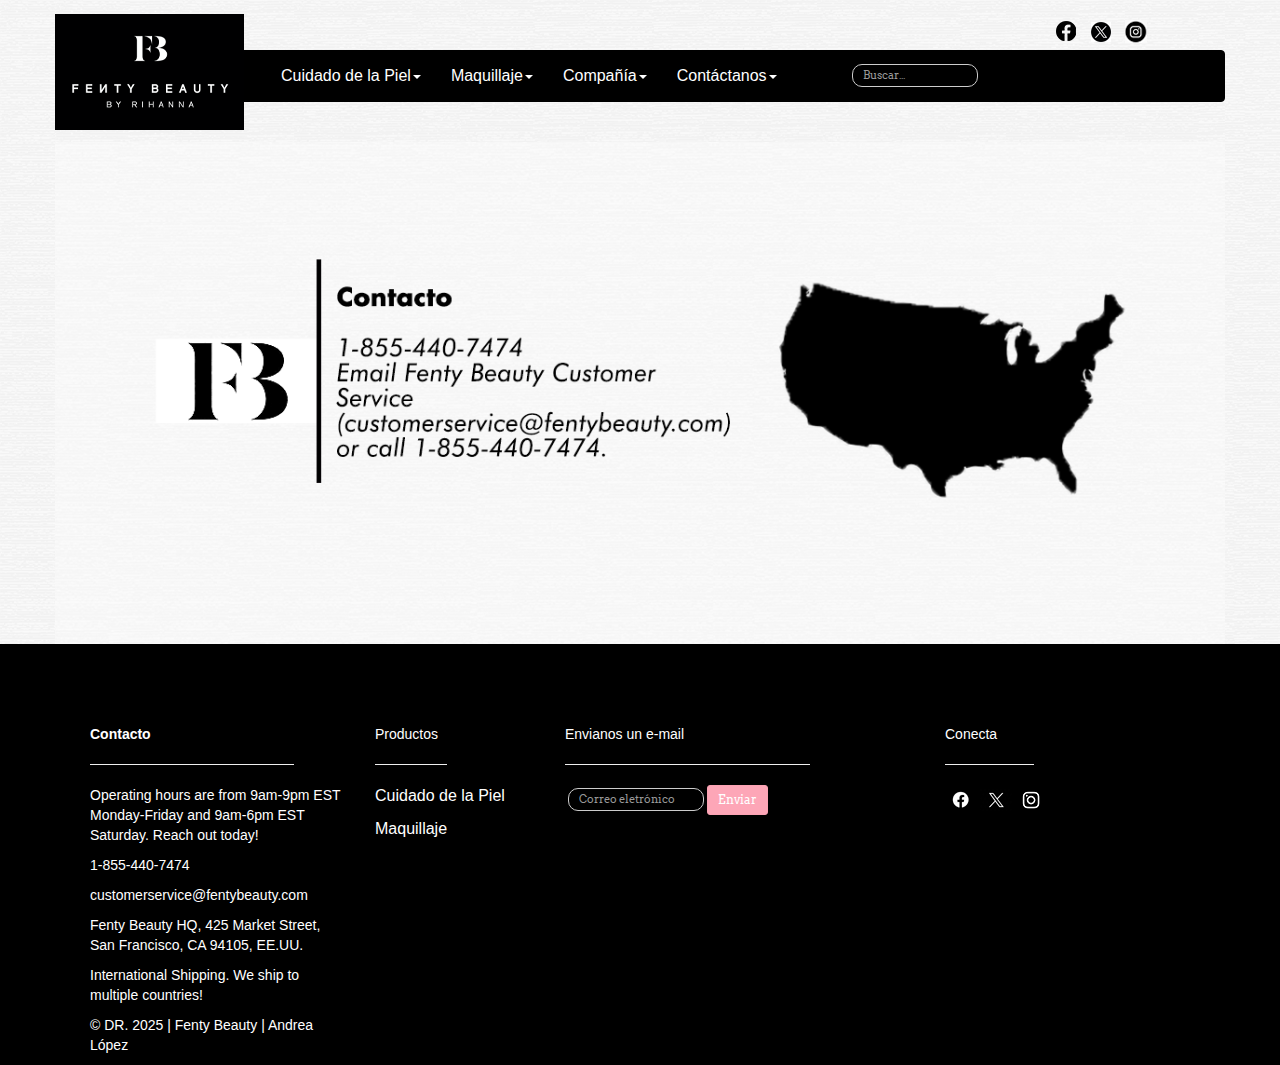
<file: proyecto final/pages/contactoc.html>
<!DOCTYPE html>
<html lang="en">
  <head>
    <meta charset="utf-8">
    <meta http-equiv="X-UA-Compatible" content="IE=edge">
    <meta name="viewport" content="width=device-width, initial-scale=1">
    <title>Contacto Canadá | Fenty Beauty</title>
    
    <link href="../css/bootstrap.css" rel="stylesheet">
    <link href="../css/estilos.css" rel="stylesheet">
    <link href='http://fonts.googleapis.com/css?family=Arvo' rel='stylesheet' type='text/css'>
  </head>
  <body>
    <!--inicia contenedor principal-->
    <div class="container">
        <div class="container"><!--div para el header-->
          <header>
            <div class="toolbar">
            <a href="file:///C:/Users/Colibecas/OneDrive/Documentos/PROYECTO%20FINAL%20DISE%C3%91O%20WEB/proyecto%20final/index.html"><img src="../img/logo_v1.png" class="img-responsive" alt="Responsive image"></a>
            </div>
            <br>
            <div class="row">
                    <div class="col-md-1"></div>
                    <div class="col-md-1"></div>
                    <div class="col-md-1"></div>
                    <div class="col-md-1"></div>
                    <div class="col-md-1"></div>
                    <div class="col-md-1"></div>
                    <div class="col-md-1"></div>
                    <div class="col-md-1"></div>
                    <div class="col-md-1"></div>
                    <div class="col-md-1"></div>
                    <div class="col-md-2">
                         <a href="https://www.facebook.com/fentybeauty/?locale=es_LA" target="_blank"><img src="../img/icon-f.png"></a>
                      <a href="https://x.com/fentybeauty?lang=es" target="_blank"><img src="../img/icon-t.png"></a>
                      <a href="https://www.instagram.com/fentybeauty/?hl=es" target="_blank"><img src="../img/icon-in.png"></a>

                    </div>
            </div>
          </header>
        </div><!--termina div para el header-->
        <div class="container fondo"><!--div para el menu-->
                            <nav class="navbar navbar-inverse">
                    <div class="container">
                      <!-- Brand and toggle get grouped for better mobile display -->
                      <div class="navbar-header">
                        <button type="button" class="navbar-toggle collapsed" data-toggle="collapse" data-target="#bs-example-navbar-collapse-1" aria-expanded="false">
                          <span class="sr-only">Toggle navigation</span>
                          <span class="icon-bar"></span>
                          <span class="icon-bar"></span>
                          <span class="icon-bar"></span>
                        </button>
                        <a class="navbar-brand"></a>
                        <a class="navbar-brand"></a>
                        <a class="navbar-brand"></a>
                        <a class="navbar-brand"></a>
                        <a class="navbar-brand"></a>
                        <a class="navbar-brand"></a>
                        <a class="navbar-brand"></a>
                        <a class="navbar-brand"></a>
                        <a class="navbar-brand"></a>
                        <a class="navbar-brand"></a>
                        <a class="navbar-brand"></a>
                        <a class="navbar-brand"></a>
                        <a class="navbar-brand"></a>
                        <a class="navbar-brand"></a>
                      </div>

                      <!-- Collect the nav links, forms, and other content for toggling -->
                      <div class="collapse navbar-collapse" id="bs-example-navbar-collapse-1">
                        <ul class="nav navbar-nav">
                          <li class="dropdown">
                            <a href="#" class="dropdown-toggle" data-toggle="dropdown" role="button" aria-haspopup="true" aria-expanded="false">Cuidado de la Piel<span class="caret"></span></a>
                            <ul class="dropdown-menu">
                              
                              <li><a href="producto1.html">Mascarilla + Tratamientos </a></li>
                              <li role="separator" class="divider"></li>
                              <li><a href="producto2.html">Limpiador facial</a></li>
                            </ul>
                          </li>
                          
                          <li class="dropdown">
                            <a href="#" class="dropdown-toggle" data-toggle="dropdown" role="button" aria-haspopup="true" aria-expanded="false">Maquillaje<span class="caret"></span></a>
                            <ul class="dropdown-menu">
                              <li><a href="historia.html">Rostro</a></li>
                              <li role="separator" class="divider"></li>
                              <li><a href="mision.html">Ojos</a></li>
                              <li role="separator" class="divider"></li>
                              <li><a href="valores.html">Labios</a></li>
                            </ul>
                          </li>
                          <li class="dropdown">
                            <a href="#" class="dropdown-toggle" data-toggle="dropdown" role="button" aria-haspopup="true" aria-expanded="false">Compañía<span class="caret"></span></a>
                            <ul class="dropdown-menu">
                              <li><a href="sabias.html">Acerca de</a></li>
                              <li role="separator" class="divider"></li>
                              <li><a href="faq.html">Preguntas frecuentes</a></li>
                            </ul>
                          </li>
                          <li class="dropdown">
                            <a href="#" class="dropdown-toggle" data-toggle="dropdown" role="button" aria-haspopup="true" aria-expanded="false">Contáctanos<span class="caret"></span></a>
                            <ul class="dropdown-menu">
                              <li><a href="contactom.html">México</a></li>
                              <li role="separator" class="divider"></li>
                              <li><a href="contactoc.html">Estados Unidos</a></li>
                            </ul>
                          </li>
                          <li><a href="#"></a></li>
                          
                          <a class="navbar-brand" ></a>
                          
                        </ul>
                        <ul class="nav navbar-nav navbar-left">
                          <form method="get" action="search.php" class="navbar-form navbar-left" role="search">
                            <div class="form-group">
                              <input type="search" size="18" name="q" results"10" class="form-control input-sm" placeholder="Buscar..." required="required">
                              <!-- <button type="submit" class="btn btn-warning btn-xs">Buscar</button>-->
                            </div>
                          </form>
                          
                        </ul>
                      </div><!-- /.navbar-collapse -->
                    </div><!-- /.container-fluid -->
                  </nav>
        </div><!--termina div para el menu-->
        <div class="container fondo"><!--div para el slider-->
          <br>
              <img src="../img/contactof.png" class="img-responsive" alt="Responsive image">           
        </div><!--termina div para el slider-->
    </div><!--termina contenedor principal-->
    <footer class="sombra">
        <div class="container"><!--div para el footer-->
            <div class="row marginf">
                <div class="col-md-3">
                  <b><p>Contacto</p></b>
                  <hr style="color: black; background-color: black; width:80%;" />
                  <p>Operating hours are from 9am-9pm EST Monday-Friday and 9am-6pm EST Saturday. Reach out today!
                    <p>1-855-440-7474</p>
                    <p>customerservice@fentybeauty.com</p>
                    <p>Fenty Beauty HQ, 425 Market Street, San Francisco, CA 94105, EE.UU.</p>
                    <p>International Shipping. We ship to multiple countries!</p>
                    <p>&copy; DR. 2025 | Fenty Beauty | Andrea López</p>
                </div>
                <div class="col-md-2">
                  <p>Productos</p>
                  <hr style="color: black; background-color: black; width:45%;" />
                  <p><a href="producto1.html">Cuidado de la Piel</a></p>
                  <p><a href="historia.html">Maquillaje</a></p>
                </div>
                <div class="col-md-4">
                  <p>Envianos un e-mail</p>
                  <hr style="color: black; background-color: black; width:70%;" />
                    <form class="form-inline" method="post" action="enviamail.php">
                              <div class="form-group">
                                <label for="exampleInputEmail2"></label>
                                <input type="email" class="form-control input-sm fondof" id="exampleInputEmail2" placeholder="Correo eletrónico " name="email" required="required">
                              </div>
                              <button type="submit" class="btn btn-warning btn-sm">Enviar</button>
                    </form>
                </div>
                <div class="col-md-3">
                  <p>Conecta</p>
                  <hr style="color: black; background-color: black; width:35%;" />
                        <a href="https://www.facebook.com/fentybeauty/?locale=es_LA" target="_blank"><img src="../img/face.png"></a>
                      <a href="https://x.com/fentybeauty?lang=es" target="_blank"><img src="../img/twi.png"></a>
                      <a href="https://www.instagram.com/fentybeauty/?hl=es" target="_blank"><img src="../img/in.png"></a>
                </div>
            </div>
        </div><!--termina div para el footer-->
    </footer>
    <script src="../js/jquery.js"></script>
    <script src="../js/bootstrap.min.js"></script>
  </body>
</html>
</file>
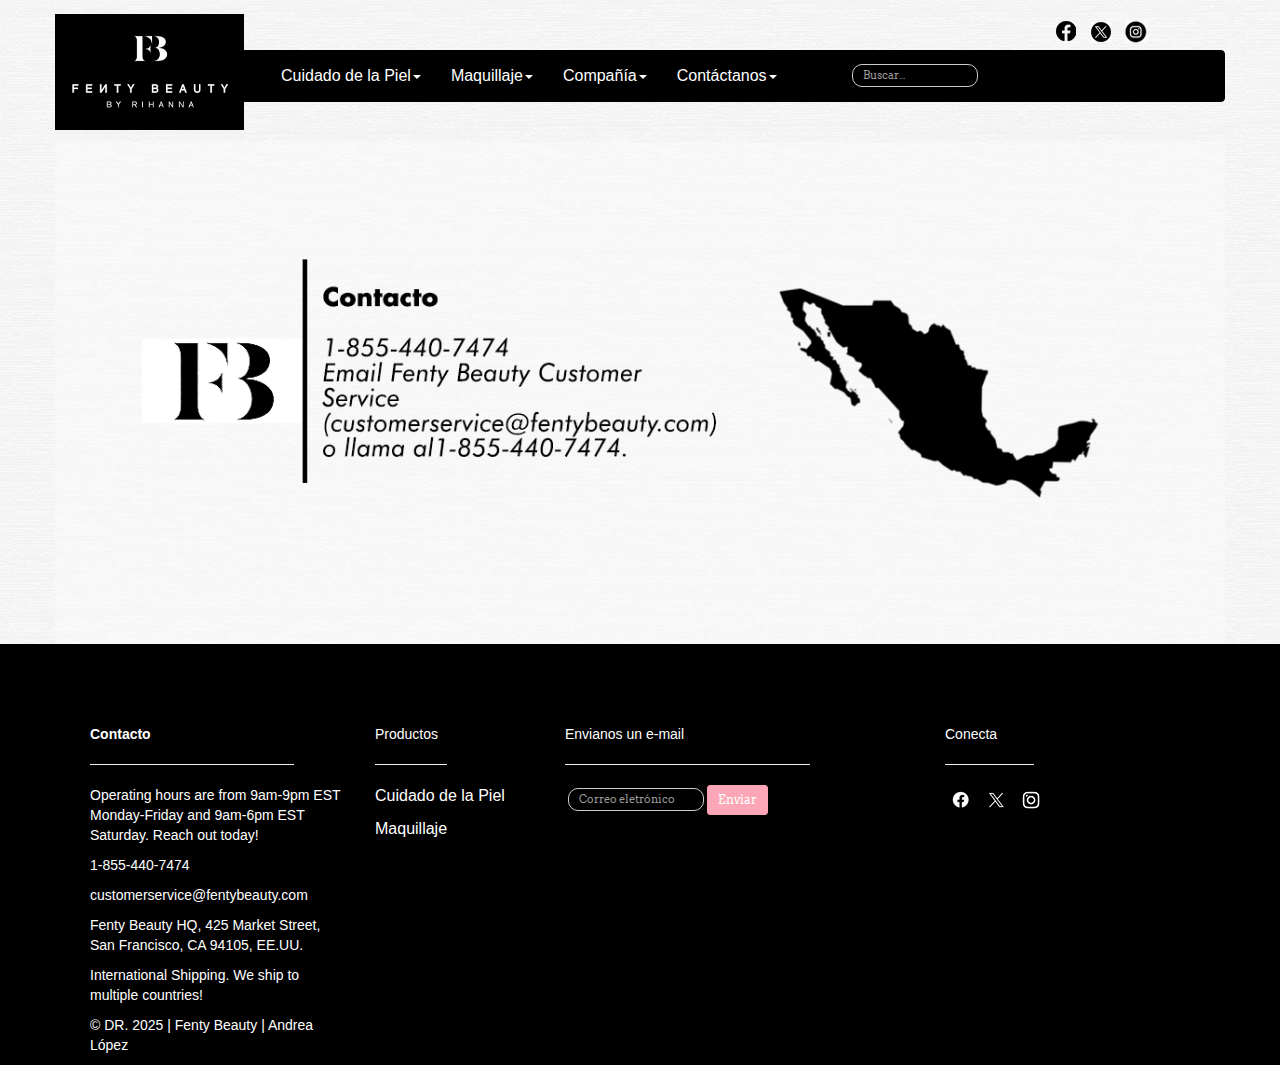
<file: proyecto final/pages/contactom.html>
<!DOCTYPE html>
<html lang="en">
  <head>
    <meta charset="utf-8">
    <meta http-equiv="X-UA-Compatible" content="IE=edge">
    <meta name="viewport" content="width=device-width, initial-scale=1">
    <title>Contacto México | Fenty Beauty</title>
    
    <link href="../css/bootstrap.css" rel="stylesheet">
    <link href="../css/estilos.css" rel="stylesheet">
    <link href='http://fonts.googleapis.com/css?family=Arvo' rel='stylesheet' type='text/css'>
  </head>
  <body>
    <!--inicia contenedor principal-->
    <div class="container">
        <div class="container"><!--div para el header-->
          <header>
            <div class="toolbar">
            <a href="file:///C:/Users/Colibecas/OneDrive/Documentos/PROYECTO%20FINAL%20DISE%C3%91O%20WEB/proyecto%20final/index.html"><img src="../img/logo_v1.png"></a>
            </div>
            <br>
            <div class="row">
                    <div class="col-md-1"></div>
                    <div class="col-md-1"></div>
                    <div class="col-md-1"></div>
                    <div class="col-md-1"></div>
                    <div class="col-md-1"></div>
                    <div class="col-md-1"></div>
                    <div class="col-md-1"></div>
                    <div class="col-md-1"></div>
                    <div class="col-md-1"></div>
                    <div class="col-md-1"></div>
                    <div class="col-md-2">
                        <a href="https://www.facebook.com/fentybeauty/?locale=es_LA" target="_blank"><img src="../img/icon-f.png"></a>
                      <a href="https://x.com/fentybeauty?lang=es" target="_blank"><img src="../img/icon-t.png"></a>
                      <a href="https://www.instagram.com/fentybeauty/?hl=es" target="_blank"><img src="../img/icon-in.png"></a>
                    </div>
            </div>
          </header>
        </div><!--termina div para el header-->
        <div class="container fondo"><!--div para el menu-->
                            <nav class="navbar navbar-inverse">
                    <div class="container">
                      <!-- Brand and toggle get grouped for better mobile display -->
                      <div class="navbar-header">
                        <button type="button" class="navbar-toggle collapsed" data-toggle="collapse" data-target="#bs-example-navbar-collapse-1" aria-expanded="false">
                          <span class="sr-only">Toggle navigation</span>
                          <span class="icon-bar"></span>
                          <span class="icon-bar"></span>
                          <span class="icon-bar"></span>
                        </button>
                        <a class="navbar-brand"></a>
                        <a class="navbar-brand"></a>
                        <a class="navbar-brand"></a>
                        <a class="navbar-brand"></a>
                        <a class="navbar-brand"></a>
                        <a class="navbar-brand"></a>
                        <a class="navbar-brand"></a>
                        <a class="navbar-brand"></a>
                        <a class="navbar-brand"></a>
                        <a class="navbar-brand"></a>
                        <a class="navbar-brand"></a>
                        <a class="navbar-brand"></a>
                        <a class="navbar-brand"></a>
                        <a class="navbar-brand"></a>
                      </div>

                      <!-- Collect the nav links, forms, and other content for toggling -->
                      <div class="collapse navbar-collapse" id="bs-example-navbar-collapse-1">
                        <ul class="nav navbar-nav">
                          <li class="dropdown">
                            <a href="#" class="dropdown-toggle" data-toggle="dropdown" role="button" aria-haspopup="true" aria-expanded="false">Cuidado de la Piel<span class="caret"></span></a>
                            <ul class="dropdown-menu">
                              
                              <li><a href="producto1.html">Mascarilla + Tratamientos</a></li>
                              <li role="separator" class="divider"></li>
                              <li><a href="producto2.html">Limpiador facial</a></li>
                            </ul>
                          </li>
                          
                          <li class="dropdown">
                            <a href="#" class="dropdown-toggle" data-toggle="dropdown" role="button" aria-haspopup="true" aria-expanded="false">Maquillaje<span class="caret"></span></a>
                            <ul class="dropdown-menu">
                              <li><a href="historia.html">Rostro</a></li>
                              <li role="separator" class="divider"></li>
                              <li><a href="mision.html">Ojos</a></li>
                              <li role="separator" class="divider"></li>
                              <li><a href="valores.html">Labios</a></li>
                            </ul>
                          </li>
                          <li class="dropdown">
                            <a href="#" class="dropdown-toggle" data-toggle="dropdown" role="button" aria-haspopup="true" aria-expanded="false">Compañía<span class="caret"></span></a>
                            <ul class="dropdown-menu">
                              <li><a href="sabias.html">Acerca de</a></li>
                              <li role="separator" class="divider"></li>
                              <li><a href="faq.html">Preguntas frecuentes</a></li>
                            </ul>
                          </li>
                          <li class="dropdown">
                            <a href="#" class="dropdown-toggle" data-toggle="dropdown" role="button" aria-haspopup="true" aria-expanded="false">Contáctanos<span class="caret"></span></a>
                            <ul class="dropdown-menu">
                              <li><a href="contactom.html">México</a></li>
                              <li role="separator" class="divider"></li>
                              <li><a href="contactoc.html">Estados Unidos</a></li>
                            </ul>
                          </li>
                          <li><a href="#"></a></li>
                          
                          <a class="navbar-brand" ></a>
                          
                        </ul>
                        <ul class="nav navbar-nav navbar-left">
                          <form method="get" action="search.php" class="navbar-form navbar-left" role="search">
                            <div class="form-group">
                              <input type="search" size="18" name="q" results"10" class="form-control input-sm" placeholder="Buscar..." required="required">
                              <!-- <button type="submit" class="btn btn-warning btn-xs">Buscar</button>-->
                            </div>
                          </form>
                          
                        </ul>
                      </div><!-- /.navbar-collapse -->
                    </div><!-- /.container-fluid -->
                  </nav>
        </div><!--termina div para el menu-->
        <div class="container fondo"><!--div para el slider-->
          <br>
              <img src="../img/contactom.png" class="img-responsive" alt="Responsive image">           
        </div><!--termina div para el slider-->
    </div><!--termina contenedor principal-->
    <footer class="sombra">
        <div class="container"><!--div para el footer-->
            <div class="row marginf">
                <div class="col-md-3">
                  <b><p>Contacto</p></b>
                  <hr style="color: black; background-color: black; width:80%;" />
                  <p>Operating hours are from 9am-9pm EST Monday-Friday and 9am-6pm EST Saturday. Reach out today!
                    <p>1-855-440-7474</p>
                    <p>customerservice@fentybeauty.com</p>
                    <p>Fenty Beauty HQ, 425 Market Street, San Francisco, CA 94105, EE.UU.</p>
                    <p>International Shipping. We ship to multiple countries!</p>
                    <p>&copy; DR. 2025 | Fenty Beauty | Andrea López</p>
                </div>
                <div class="col-md-2">
                  <p>Productos</p>
                  <hr style="color: black; background-color: black; width:45%;" />
                  <p><a href="producto1.html">Cuidado de la Piel</a></p>
                  <p><a href="historia.html">Maquillaje</a></p>
                </div>
                <div class="col-md-4">
                  <p>Envianos un e-mail</p>
                  <hr style="color: black; background-color: black; width:70%;" />
                    <form class="form-inline" method="post" action="enviamail.php">
                              <div class="form-group">
                                <label for="exampleInputEmail2"></label>
                                <input type="email" class="form-control input-sm fondof" id="exampleInputEmail2" placeholder="Correo eletrónico " name="email" required="required">
                              </div>
                              <button type="submit" class="btn btn-warning btn-sm">Enviar</button>
                    </form>
                </div>
                <div class="col-md-3">
                  <p>Conecta</p>
                  <hr style="color: black; background-color: black; width:35%;" />
                         <a href="https://www.facebook.com/fentybeauty/?locale=es_LA" target="_blank"><img src="../img/face.png"></a>
                      <a href="https://x.com/fentybeauty?lang=es" target="_blank"><img src="../img/twi.png"></a>
                      <a href="https://www.instagram.com/fentybeauty/?hl=es" target="_blank"><img src="../img/in.png"></a>
                </div>
            </div>
        </div><!--termina div para el footer-->
    </footer>
    <script src="../js/jquery.js"></script>
    <script src="../js/bootstrap.min.js"></script>
  </body>
</html>
</file>
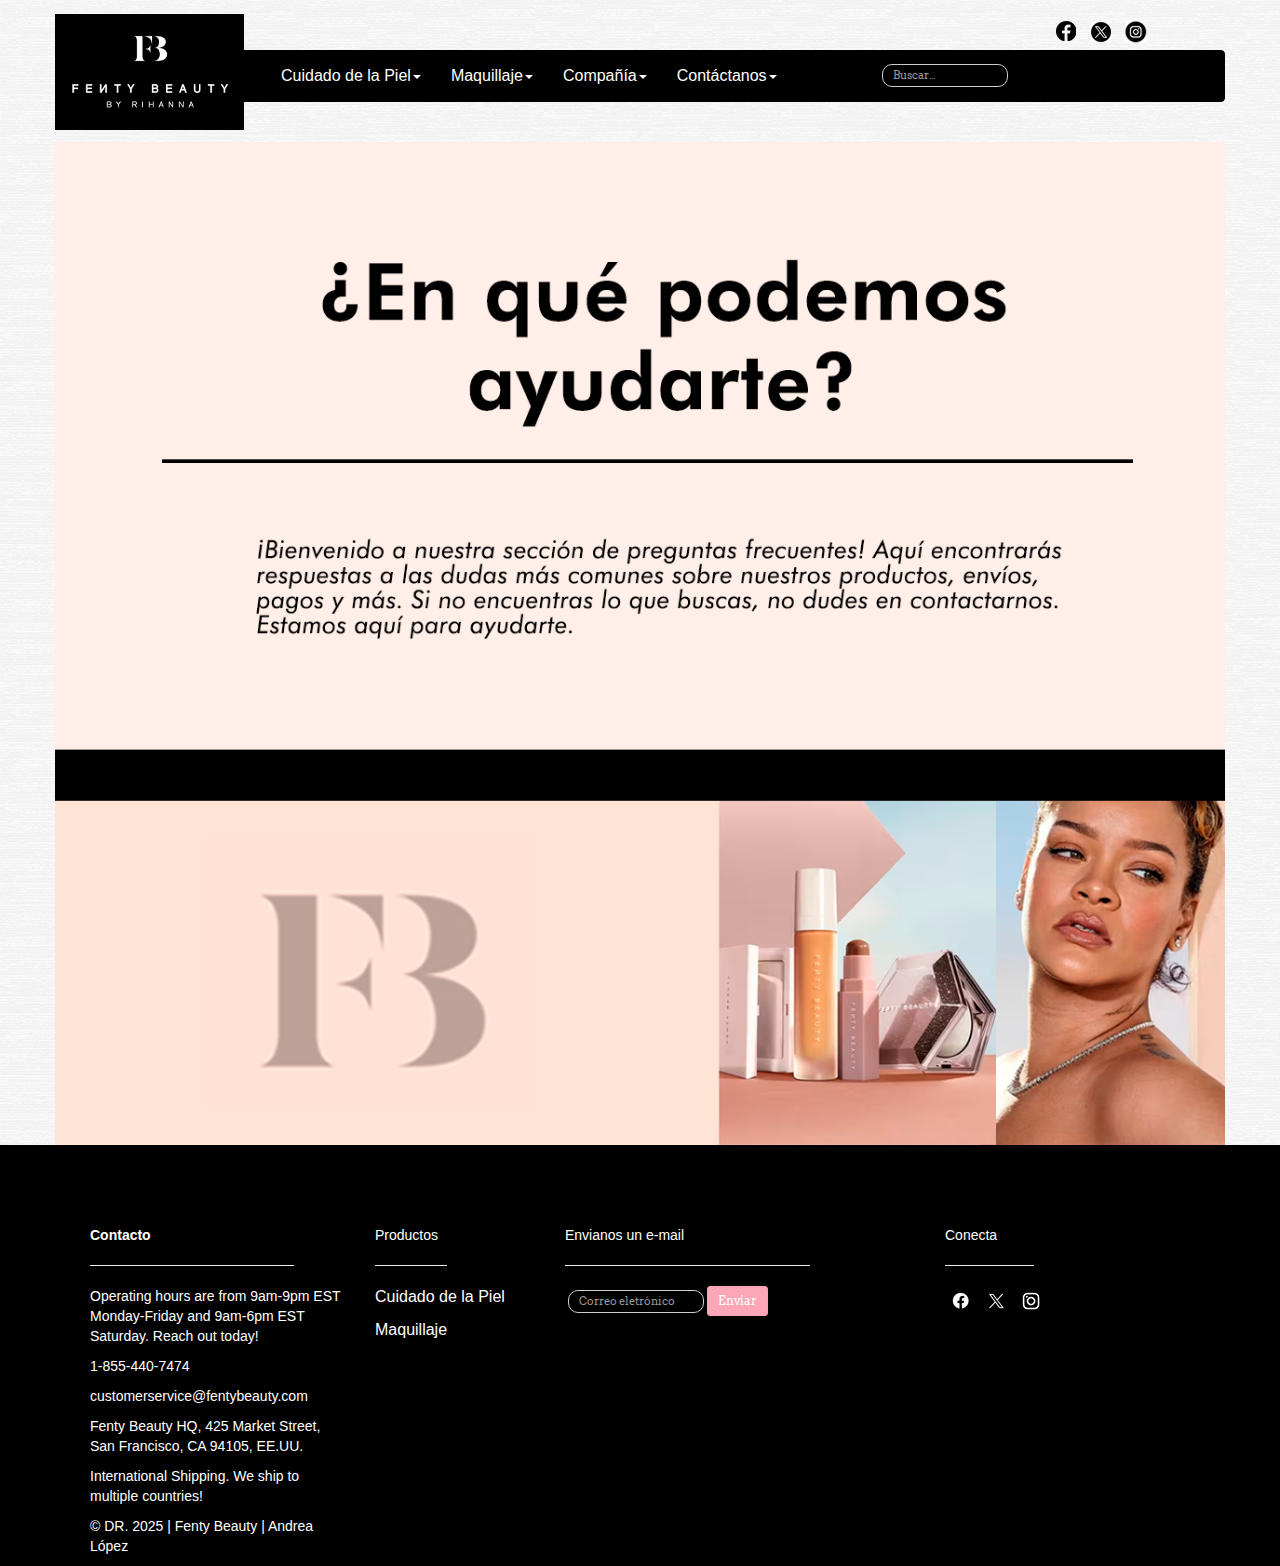
<file: proyecto final/pages/faq.html>
<!DOCTYPE html>
<html lang="en">
  <head>
    <meta charset="utf-8">
    <meta http-equiv="X-UA-Compatible" content="IE=edge">
    <meta name="viewport" content="width=device-width, initial-scale=1">
    <title>Preguntas frecuentes | Fenty Beauty</title>
    
    <link href="../css/bootstrap.css" rel="stylesheet">
    <link href="../css/estilos.css" rel="stylesheet">
    <link href='http://fonts.googleapis.com/css?family=Arvo' rel='stylesheet' type='text/css'>
  </head>
  <body>
    <!--inicia contenedor principal-->
    <div class="container">
        <div class="container"><!--div para el header-->
          <header>
            <div class="toolbar">
            <a href="file:///C:/Users/Colibecas/OneDrive/Documentos/PROYECTO%20FINAL%20DISE%C3%91O%20WEB/proyecto%20final/index.html"><img src="../img/logo_v1.png" class="img-responsive" alt="Responsive image"></a>
            </div>
            <br>
            <div class="row">
                    <div class="col-md-1"></div>
                    <div class="col-md-1"></div>
                    <div class="col-md-1"></div>
                    <div class="col-md-1"></div>
                    <div class="col-md-1"></div>
                    <div class="col-md-1"></div>
                    <div class="col-md-1"></div>
                    <div class="col-md-1"></div>
                    <div class="col-md-1"></div>
                    <div class="col-md-1"></div>
                    <div class="col-md-2">
                         <a href="https://www.facebook.com/fentybeauty/?locale=es_LA" target="_blank"><img src="../img/icon-f.png"></a>
                      <a href="https://x.com/fentybeauty?lang=es" target="_blank"><img src="../img/icon-t.png"></a>
                      <a href="https://www.instagram.com/fentybeauty/?hl=es" target="_blank"><img src="../img/icon-in.png"></a>

                    </div>
            </div>
          </header>
        </div><!--termina div para el header-->
        <div class="container fondo"><!--div para el menu-->
                            <nav class="navbar navbar-inverse">
                    <div class="container">
                      <!-- Brand and toggle get grouped for better mobile display -->
                      <div class="navbar-header">
                        <button type="button" class="navbar-toggle collapsed" data-toggle="collapse" data-target="#bs-example-navbar-collapse-1" aria-expanded="false">
                          <span class="sr-only">Toggle navigation</span>
                          <span class="icon-bar"></span>
                          <span class="icon-bar"></span>
                          <span class="icon-bar"></span>
                        </button>
                        <a class="navbar-brand"></a>
                        <a class="navbar-brand"></a>
                        <a class="navbar-brand"></a>
                        <a class="navbar-brand"></a>
                        <a class="navbar-brand"></a>
                        <a class="navbar-brand"></a>
                        <a class="navbar-brand"></a>
                        <a class="navbar-brand"></a>
                        <a class="navbar-brand"></a>
                        <a class="navbar-brand"></a>
                        <a class="navbar-brand"></a>
                        <a class="navbar-brand"></a>
                        <a class="navbar-brand"></a>
                        <a class="navbar-brand"></a>
                      </div>

                      <!-- Collect the nav links, forms, and other content for toggling -->
                      <div class="collapse navbar-collapse" id="bs-example-navbar-collapse-1">
                        <ul class="nav navbar-nav">
                          <li class="dropdown">
                            <a href="#" class="dropdown-toggle" data-toggle="dropdown" role="button" aria-haspopup="true" aria-expanded="false">Cuidado de la Piel<span class="caret"></span></a>
                            <ul class="dropdown-menu">
                              
                              <li><a href="producto1.html">Mascarilla + Tratamientos</a></li>
                              <li role="separator" class="divider"></li>
                              <li><a href="producto2.html">Limpiador facial</a></li>
                            </ul>
                          </li>
                          
                          <li class="dropdown">
                            <a href="#" class="dropdown-toggle" data-toggle="dropdown" role="button" aria-haspopup="true" aria-expanded="false">Maquillaje<span class="caret"></span></a>
                            <ul class="dropdown-menu">
                              <li><a href="historia.html">Rostro</a></li>
                              <li role="separator" class="divider"></li>
                              <li><a href="mision.html">Ojos</a></li>
                              <li role="separator" class="divider"></li>
                              <li><a href="valores.html">Labios</a></li>
                            </ul>
                          </li>
                          <li class="dropdown">
                            <a href="#" class="dropdown-toggle" data-toggle="dropdown" role="button" aria-haspopup="true" aria-expanded="false">Compañía<span class="caret"></span></a>
                            <ul class="dropdown-menu">
                              <li><a href="sabias.html">Acerca de</a></li>
                              <li role="separator" class="divider"></li>
                              <li><a href="faq.html">Preguntas frecuentes</a></li>
                            </ul>
                          </li>
                          <li class="dropdown">
                            <a href="#" class="dropdown-toggle" data-toggle="dropdown" role="button" aria-haspopup="true" aria-expanded="false">Contáctanos<span class="caret"></span></a>
                            <ul class="dropdown-menu">
                              <li><a href="contactom.html">México</a></li>
                              <li role="separator" class="divider"></li>
                              <li><a href="contactoc.html">Estados Unidos</a></li>
                            </ul>
                          </li>
                          <li><a href="#"></a></li>
                          <li><a href="#"></a></li>
                          
                          <a class="navbar-brand" ></a>
                          
                        </ul>
                        <ul class="nav navbar-nav navbar-left">
                          <form method="get" action="search.php" class="navbar-form navbar-left" role="search">
                            <div class="form-group">
                              <input type="search" size="18" name="q" results"10" class="form-control input-sm" placeholder="Buscar..." required="required">
                              <!-- <button type="submit" class="btn btn-warning btn-xs">Buscar</button>-->
                            </div>
                          </form>
                          
                        </ul>
                      </div><!-- /.navbar-collapse -->
                    </div><!-- /.container-fluid -->
                  </nav>
        </div><!--termina div para el menu-->
        <div class="container fondo"><!--div para el slider-->
          <br>
        <img src="../img/faq.png" alt="Responsive image" border="0" usemap="#Map" class="img-responsive">
      </div>
        <!--termina div para el slider-->
    </div><!--termina contenedor principal-->
    <footer class="sombra">
        <div class="container"><!--div para el footer-->
            <div class="row marginf">
                <div class="col-md-3">
                  <b><p>Contacto</p></b>
                  <hr style="color: black; background-color: black; width:80%;" />
                  <p>Operating hours are from 9am-9pm EST Monday-Friday and 9am-6pm EST Saturday. Reach out today!
                    <p>1-855-440-7474</p>
                    <p>customerservice@fentybeauty.com</p>
                    <p>Fenty Beauty HQ, 425 Market Street, San Francisco, CA 94105, EE.UU.</p>
                    <p>International Shipping. We ship to multiple countries!</p>
                    <p>&copy; DR. 2025 | Fenty Beauty | Andrea López</p>
                </div>
                <div class="col-md-2">
                  <p>Productos</p>
                  <hr style="color: black; background-color: black; width:45%;" />
                  <p><a href="producto1.html">Cuidado de la Piel</a></p>
                  <p><a href="historia.html">Maquillaje</a></p>
                </div>
                <div class="col-md-4">
                  <p>Envianos un e-mail</p>
                  <hr style="color: black; background-color: black; width:70%;" />
                    <form class="form-inline" method="post" action="enviamail.php">
                              <div class="form-group">
                                <label for="exampleInputEmail2"></label>
                                <input type="email" class="form-control input-sm fondof" id="exampleInputEmail2" placeholder="Correo eletrónico " name="email" required="required">
                              </div>
                              <button type="submit" class="btn btn-warning btn-sm">Enviar</button>
                    </form>
                </div>
                <div class="col-md-3">
                  <p>Conecta</p>
                  <hr style="color: black; background-color: black; width:35%;" />
                       <a href="https://www.facebook.com/fentybeauty/?locale=es_LA" target="_blank"><img src="../img/face.png"></a>
                      <a href="https://x.com/fentybeauty?lang=es" target="_blank"><img src="../img/twi.png"></a>
                      <a href="https://www.instagram.com/fentybeauty/?hl=es" target="_blank"><img src="../img/in.png"></a>
                </div>
            </div>
        </div><!--termina div para el footer-->
    </footer>
    <script src="../js/jquery.js"></script>
    <script src="../js/bootstrap.min.js"></script>
  </body>
</html>
</file>
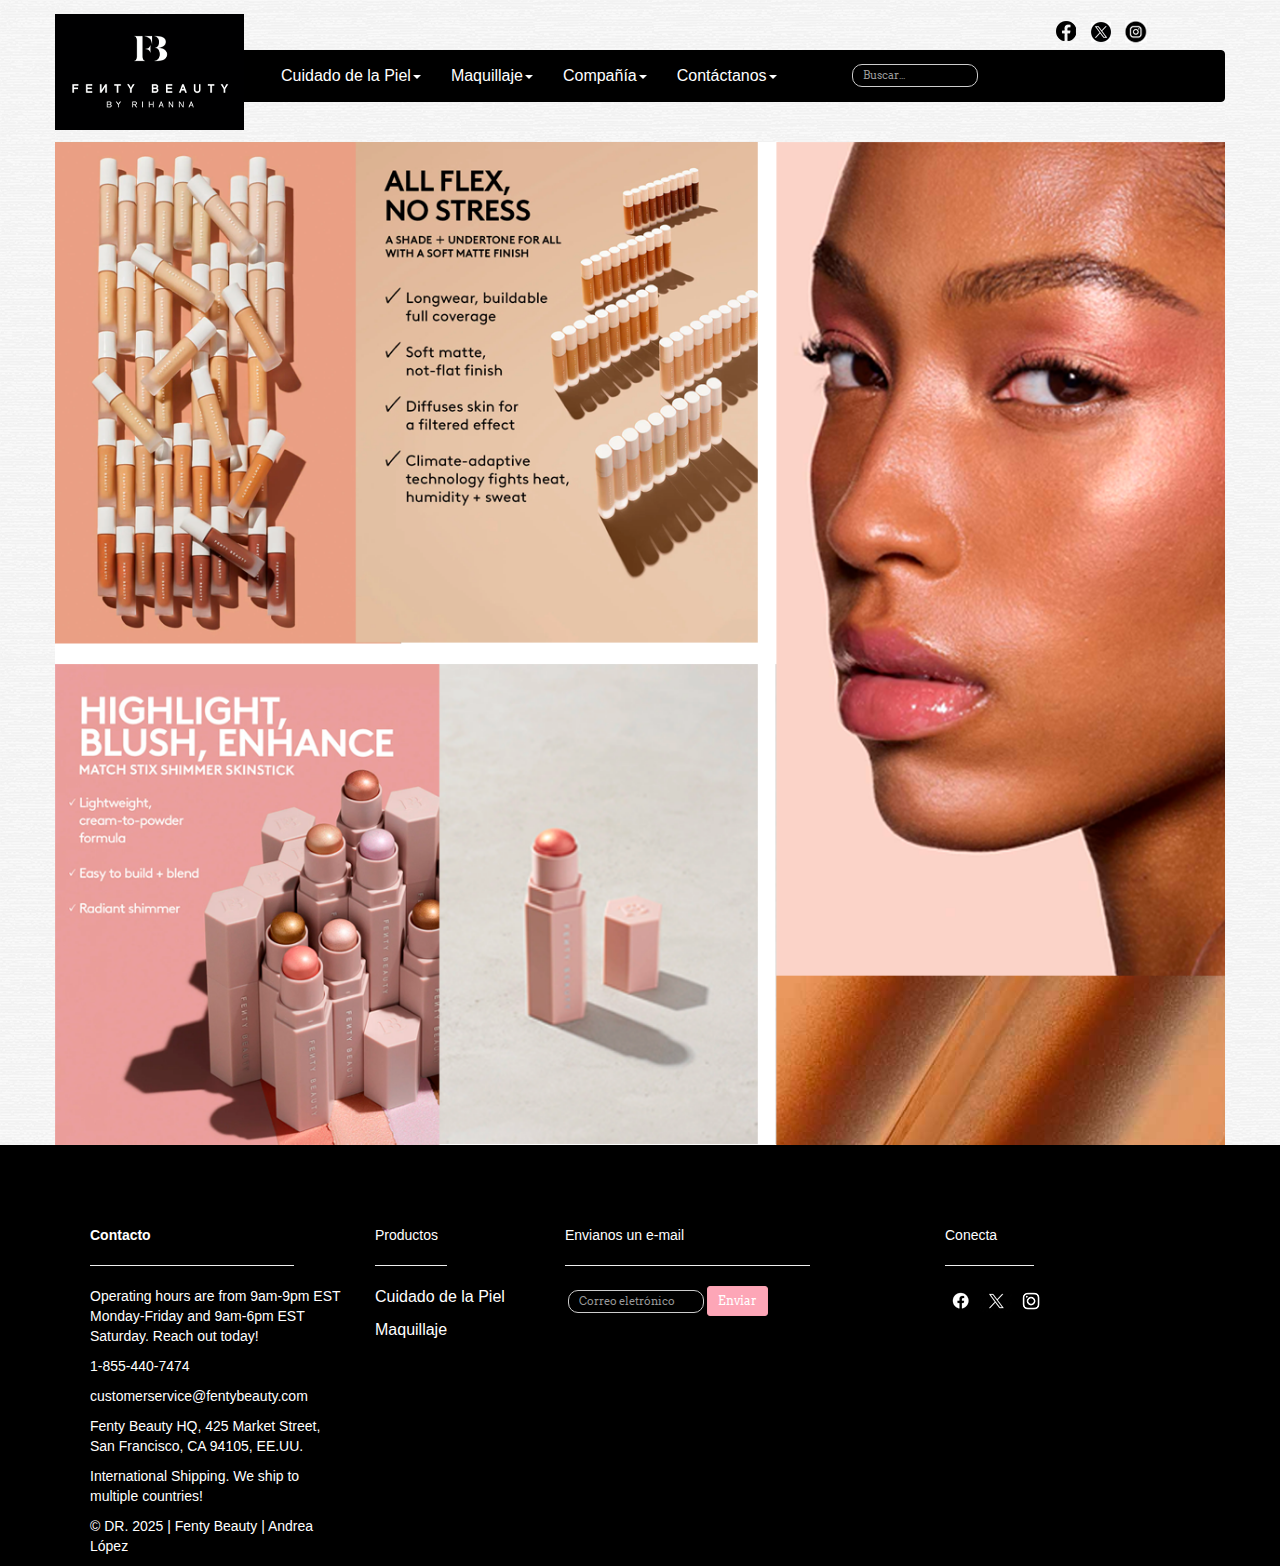
<file: proyecto final/pages/historia.html>
<!DOCTYPE html>
<html lang="en">
  <head>
    <meta charset="utf-8">
    <meta http-equiv="X-UA-Compatible" content="IE=edge">
    <meta name="viewport" content="width=device-width, initial-scale=1">
    <title>Maquillaje | Fenty Beauty</title>
    
    <link href="../css/bootstrap.css" rel="stylesheet">
    <link href="../css/estilos.css" rel="stylesheet">
    <link href='http://fonts.googleapis.com/css?family=Arvo' rel='stylesheet' type='text/css'>
  </head>
  <body>
    <!--inicia contenedor principal-->
    <div class="container">
        <div class="container"><!--div para el header-->
          <header>
            <div class="toolbar">
            <a href="file:///C:/Users/Colibecas/OneDrive/Documentos/PROYECTO%20FINAL%20DISE%C3%91O%20WEB/proyecto%20final/index.html"><img src="../img/logo_v1.png" class="img-responsive" alt="Responsive image"></a>
            </div>
            <br>
            <div class="row">
                    <div class="col-md-1"></div>
                    <div class="col-md-1"></div>
                    <div class="col-md-1"></div>
                    <div class="col-md-1"></div>
                    <div class="col-md-1"></div>
                    <div class="col-md-1"></div>
                    <div class="col-md-1"></div>
                    <div class="col-md-1"></div>
                    <div class="col-md-1"></div>
                    <div class="col-md-1"></div>
                    <div class="col-md-2">
                        <a href="https://www.facebook.com/fentybeauty/?locale=es_LA" target="_blank"><img src="../img/icon-f.png"></a>
                      <a href="https://x.com/fentybeauty?lang=es" target="_blank"><img src="../img/icon-t.png"></a>
                      <a href="https://www.instagram.com/fentybeauty/?hl=es" target="_blank"><img src="../img/icon-in.png"></a>

                    </div>
            </div>
          </header>
        </div><!--termina div para el header-->
        <div class="container fondo"><!--div para el menu-->
                            <nav class="navbar navbar-inverse">
                    <div class="container">
                      <!-- Brand and toggle get grouped for better mobile display -->
                      <div class="navbar-header">
                        <button type="button" class="navbar-toggle collapsed" data-toggle="collapse" data-target="#bs-example-navbar-collapse-1" aria-expanded="false">
                          <span class="sr-only">Toggle navigation</span>
                          <span class="icon-bar"></span>
                          <span class="icon-bar"></span>
                          <span class="icon-bar"></span>
                        </button>
                        <a class="navbar-brand"></a>
                        <a class="navbar-brand"></a>
                        <a class="navbar-brand"></a>
                        <a class="navbar-brand"></a>
                        <a class="navbar-brand"></a>
                        <a class="navbar-brand"></a>
                        <a class="navbar-brand"></a>
                        <a class="navbar-brand"></a>
                        <a class="navbar-brand"></a>
                        <a class="navbar-brand"></a>
                        <a class="navbar-brand"></a>
                        <a class="navbar-brand"></a>
                        <a class="navbar-brand"></a>
                        <a class="navbar-brand"></a>
                      </div>

                      <!-- Collect the nav links, forms, and other content for toggling -->
                      <div class="collapse navbar-collapse" id="bs-example-navbar-collapse-1">
                        <ul class="nav navbar-nav">
                          <li class="dropdown">
                            <a href="#" class="dropdown-toggle" data-toggle="dropdown" role="button" aria-haspopup="true" aria-expanded="false">Cuidado de la Piel<span class="caret"></span></a>
                            <ul class="dropdown-menu">
                              
                              <li><a href="producto1.html">Mascarilla + Tratamientos</a></li>
                              <li role="separator" class="divider"></li>
                              <li><a href="producto2.html">Limpiador facial</a></li>
                            </ul>
                          </li>
                          
                          <li class="dropdown">
                            <a href="#" class="dropdown-toggle" data-toggle="dropdown" role="button" aria-haspopup="true" aria-expanded="false">Maquillaje<span class="caret"></span></a>
                            <ul class="dropdown-menu">
                              <li><a href="historia.html">Rostro</a></li>
                              <li role="separator" class="divider"></li>
                              <li><a href="mision.html">Ojos</a></li>
                              <li role="separator" class="divider"></li>
                              <li><a href="valores.html">Labios</a></li>
                            </ul>
                          </li>
                          <li class="dropdown">
                            <a href="#" class="dropdown-toggle" data-toggle="dropdown" role="button" aria-haspopup="true" aria-expanded="false">Compañía<span class="caret"></span></a>
                            <ul class="dropdown-menu">
                              <li><a href="sabias.html">Acerca de</a></li>
                              <li role="separator" class="divider"></li>
                              <li><a href="faq.html">Preguntas frecuentes</a></li>
                            </ul>
                          </li>
                          <li class="dropdown">
                            <a href="#" class="dropdown-toggle" data-toggle="dropdown" role="button" aria-haspopup="true" aria-expanded="false">Contáctanos<span class="caret"></span></a>
                            <ul class="dropdown-menu">
                              <li><a href="contactom.html">México</a></li>
                              <li role="separator" class="divider"></li>
                              <li><a href="contactoc.html">Estados Unidos</a></li>
                            </ul>
                          </li>
                          <li><a href="#"></a></li>
                          
                          <a class="navbar-brand" ></a>
                          
                        </ul>
                        <ul class="nav navbar-nav navbar-left">
                          <form method="get" action="search.php" class="navbar-form navbar-left" role="search">
                            <div class="form-group">
                              <input type="search" size="18" name="q" results"10" class="form-control input-sm" placeholder="Buscar..." required="required">
                              <!-- <button type="submit" class="btn btn-warning btn-xs">Buscar</button>-->
                            </div>
                          </form>
                          
                        </ul>
                      </div><!-- /.navbar-collapse -->
                    </div><!-- /.container-fluid -->
                  </nav>
        </div><!--termina div para el menu-->
        <div class="container fondo"><!--div para el slider-->
          <br>
              <img src="../img/historia.png" class="img-responsive" alt="Responsive image">           
        </div><!--termina div para el slider-->
    </div><!--termina contenedor principal-->
    <footer class="sombra">
         <div class="container"><!--div para el footer-->
            <div class="row marginf">
                <div class="col-md-3">
                  <b><p>Contacto</p></b>
                  <hr style="color: black; background-color: black; width:80%;" />
                  <p>Operating hours are from 9am-9pm EST Monday-Friday and 9am-6pm EST Saturday. Reach out today!
                    <p>1-855-440-7474</p>
                    <p>customerservice@fentybeauty.com</p>
                    <p>Fenty Beauty HQ, 425 Market Street, San Francisco, CA 94105, EE.UU.</p>
                    <p>International Shipping. We ship to multiple countries!</p>
                    <p>&copy; DR. 2025 | Fenty Beauty | Andrea López</p>
                </div>
                <div class="col-md-2">
                  <p>Productos</p>
                  <hr style="color: black; background-color: black; width:45%;" />
                  <p><a href="producto1.html">Cuidado de la Piel</a></p>
                  <p><a href="historia.html">Maquillaje</a></p>
                </div>
                <div class="col-md-4">
                  <p>Envianos un e-mail</p>
                  <hr style="color: black; background-color: black; width:70%;" />
                    <form class="form-inline" method="post" action="enviamail.php">
                              <div class="form-group">
                                <label for="exampleInputEmail2"></label>
                                <input type="email" class="form-control input-sm fondof" id="exampleInputEmail2" placeholder="Correo eletrónico " name="email" required="required">
                              </div>
                              <button type="submit" class="btn btn-warning btn-sm">Enviar</button>
                    </form>
                </div>
                <div class="col-md-3">
                  <p>Conecta</p>
                  <hr style="color: black; background-color: black; width:35%;" />
                        <a href="https://www.facebook.com/fentybeauty/?locale=es_LA" target="_blank"><img src="../img/face.png"></a>
                      <a href="https://x.com/fentybeauty?lang=es" target="_blank"><img src="../img/twi.png"></a>
                      <a href="https://www.instagram.com/fentybeauty/?hl=es" target="_blank"><img src="../img/in.png"></a>
                </div>
            </div>
        </div><!--termina div para el footer-->
    </footer>
    <script src="../js/jquery.js"></script>
    <script src="../js/bootstrap.min.js"></script>
  </body>
</html>
</file>
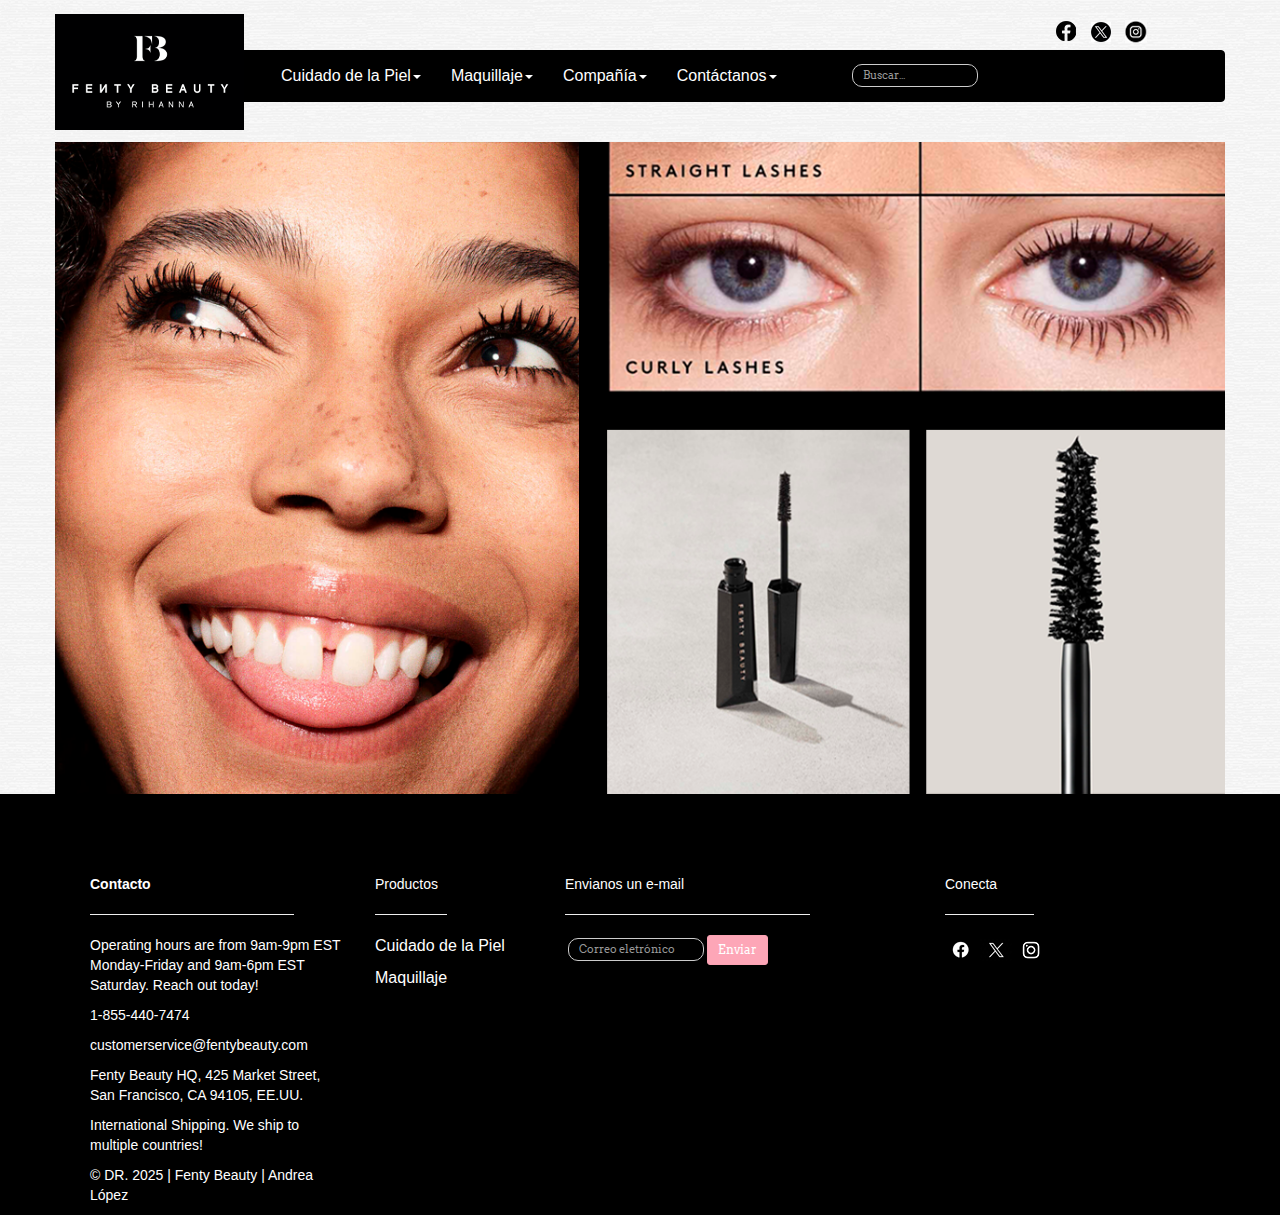
<file: proyecto final/pages/mision.html>
<!DOCTYPE html>
<html lang="en">
  <head>
    <meta charset="utf-8">
    <meta http-equiv="X-UA-Compatible" content="IE=edge">
    <meta name="viewport" content="width=device-width, initial-scale=1">
    <title>Ojos | Fenty Beauty</title>
    
    <link href="../css/bootstrap.css" rel="stylesheet">
    <link href="../css/estilos.css" rel="stylesheet">
    <link href='http://fonts.googleapis.com/css?family=Arvo' rel='stylesheet' type='text/css'>
  </head>
  <body>
    <!--inicia contenedor principal-->
    <div class="container">
        <div class="container"><!--div para el header-->
          <header>
            <div class="toolbar">
            <a href="file:///C:/Users/Colibecas/OneDrive/Documentos/PROYECTO%20FINAL%20DISE%C3%91O%20WEB/proyecto%20final/index.html"><img src="../img/logo_v1.png" class="img-responsive" alt="Responsive image"></a>
            </div>
            <br>
            <div class="row">
                    <div class="col-md-1"></div>
                    <div class="col-md-1"></div>
                    <div class="col-md-1"></div>
                    <div class="col-md-1"></div>
                    <div class="col-md-1"></div>
                    <div class="col-md-1"></div>
                    <div class="col-md-1"></div>
                    <div class="col-md-1"></div>
                    <div class="col-md-1"></div>
                    <div class="col-md-1"></div>
                    <div class="col-md-2">
                         <a href="https://www.facebook.com/fentybeauty/?locale=es_LA" target="_blank"><img src="../img/icon-f.png"></a>
                      <a href="https://x.com/fentybeauty?lang=es" target="_blank"><img src="../img/icon-t.png"></a>
                      <a href="https://www.instagram.com/fentybeauty/?hl=es" target="_blank"><img src="../img/icon-in.png"></a>

                    </div>
            </div>
          </header>
        </div><!--termina div para el header-->
        <div class="container fondo"><!--div para el menu-->
                            <nav class="navbar navbar-inverse">
                    <div class="container">
                      <!-- Brand and toggle get grouped for better mobile display -->
                      <div class="navbar-header">
                        <button type="button" class="navbar-toggle collapsed" data-toggle="collapse" data-target="#bs-example-navbar-collapse-1" aria-expanded="false">
                          <span class="sr-only">Toggle navigation</span>
                          <span class="icon-bar"></span>
                          <span class="icon-bar"></span>
                          <span class="icon-bar"></span>
                        </button>
                        <a class="navbar-brand"></a>
                        <a class="navbar-brand"></a>
                        <a class="navbar-brand"></a>
                        <a class="navbar-brand"></a>
                        <a class="navbar-brand"></a>
                        <a class="navbar-brand"></a>
                        <a class="navbar-brand"></a>
                        <a class="navbar-brand"></a>
                        <a class="navbar-brand"></a>
                        <a class="navbar-brand"></a>
                        <a class="navbar-brand"></a>
                        <a class="navbar-brand"></a>
                        <a class="navbar-brand"></a>
                        <a class="navbar-brand"></a>
                      </div>

                      <!-- Collect the nav links, forms, and other content for toggling -->
                      <div class="collapse navbar-collapse" id="bs-example-navbar-collapse-1">
                        <ul class="nav navbar-nav">
                          <li class="dropdown">
                            <a href="#" class="dropdown-toggle" data-toggle="dropdown" role="button" aria-haspopup="true" aria-expanded="false">Cuidado de la Piel<span class="caret"></span></a>
                            <ul class="dropdown-menu">
                              
                              <li><a href="producto1.html">Mascarilla + Tratamientos</a></li>
                              <li role="separator" class="divider"></li>
                              <li><a href="producto2.html">Limpiador facial</a></li>
                            </ul>
                          </li>
                          
                          <li class="dropdown">
                            <a href="#" class="dropdown-toggle" data-toggle="dropdown" role="button" aria-haspopup="true" aria-expanded="false">Maquillaje<span class="caret"></span></a>
                            <ul class="dropdown-menu">
                              <li><a href="historia.html">Rostro</a></li>
                              <li role="separator" class="divider"></li>
                              <li><a href="mision.html">Ojos</a></li>
                              <li role="separator" class="divider"></li>
                              <li><a href="valores.html">Labios</a></li>
                            </ul>
                          </li>
                          <li class="dropdown">
                            <a href="#" class="dropdown-toggle" data-toggle="dropdown" role="button" aria-haspopup="true" aria-expanded="false">Compañía<span class="caret"></span></a>
                            <ul class="dropdown-menu">
                              <li><a href="sabias.html">Acerca de</a></li>
                              <li role="separator" class="divider"></li>
                              <li><a href="faq.html">Preguntas frecuentes</a></li>
                            </ul>
                          </li>
                          <li class="dropdown">
                            <a href="#" class="dropdown-toggle" data-toggle="dropdown" role="button" aria-haspopup="true" aria-expanded="false">Contáctanos<span class="caret"></span></a>
                            <ul class="dropdown-menu">
                              <li><a href="contactom.html">México</a></li>
                              <li role="separator" class="divider"></li>
                              <li><a href="contactoc.html">Estados Unidos</a></li>
                            </ul>
                          </li>
                          <li><a href="#"></a></li>
                          
                          <a class="navbar-brand" ></a>
                          
                        </ul>
                        <ul class="nav navbar-nav navbar-left">
                          <form method="get" action="search.php" class="navbar-form navbar-left" role="search">
                            <div class="form-group">
                              <input type="search" size="18" name="q" results"10" class="form-control input-sm" placeholder="Buscar..." required="required">
                              <!-- <button type="submit" class="btn btn-warning btn-xs">Buscar</button>-->
                            </div>
                          </form>
                          
                        </ul>
                      </div><!-- /.navbar-collapse -->
                    </div><!-- /.container-fluid -->
                  </nav>
        </div><!--termina div para el menu-->
        <div class="container fondo"><!--div para el slider-->
          <br>
              <img src="../img/mision.png" class="img-responsive" alt="Responsive image">           
        </div><!--termina div para el slider-->
    </div><!--termina contenedor principal-->
    <footer class="sombra">
      <div class="container"><!--div para el footer-->
            <div class="row marginf">
                <div class="col-md-3">
                  <b><p>Contacto</p></b>
                  <hr style="color: black; background-color: black; width:80%;" />
                  <p>Operating hours are from 9am-9pm EST Monday-Friday and 9am-6pm EST Saturday. Reach out today!
                    <p>1-855-440-7474</p>
                    <p>customerservice@fentybeauty.com</p>
                    <p>Fenty Beauty HQ, 425 Market Street, San Francisco, CA 94105, EE.UU.</p>
                    <p>International Shipping. We ship to multiple countries!</p>
                    <p>&copy; DR. 2025 | Fenty Beauty | Andrea López</p>
                </div>
                <div class="col-md-2">
                  <p>Productos</p>
                  <hr style="color: black; background-color: black; width:45%;" />
                  <p><a href="producto1.html">Cuidado de la Piel</a></p>
                  <p><a href="historia.html">Maquillaje</a></p>
                </div>
                <div class="col-md-4">
                  <p>Envianos un e-mail</p>
                  <hr style="color: black; background-color: black; width:70%;" />
                    <form class="form-inline" method="post" action="enviamail.php">
                              <div class="form-group">
                                <label for="exampleInputEmail2"></label>
                                <input type="email" class="form-control input-sm fondof" id="exampleInputEmail2" placeholder="Correo eletrónico " name="email" required="required">
                              </div>
                              <button type="submit" class="btn btn-warning btn-sm">Enviar</button>
                    </form>
                </div>
                <div class="col-md-3">
                  <p>Conecta</p>
                  <hr style="color: black; background-color: black; width:35%;" />
                        <a href="https://www.facebook.com/fentybeauty/?locale=es_LA" target="_blank"><img src="../img/face.png"></a>
                      <a href="https://x.com/fentybeauty?lang=es" target="_blank"><img src="../img/twi.png"></a>
                      <a href="https://www.instagram.com/fentybeauty/?hl=es" target="_blank"><img src="../img/in.png"></a>
                </div>
            </div>
        </div><!--termina div para el footer-->
    </footer>
    <script src="../js/jquery.js"></script>
    <script src="../js/bootstrap.min.js"></script>
  </body>
</html>
</file>
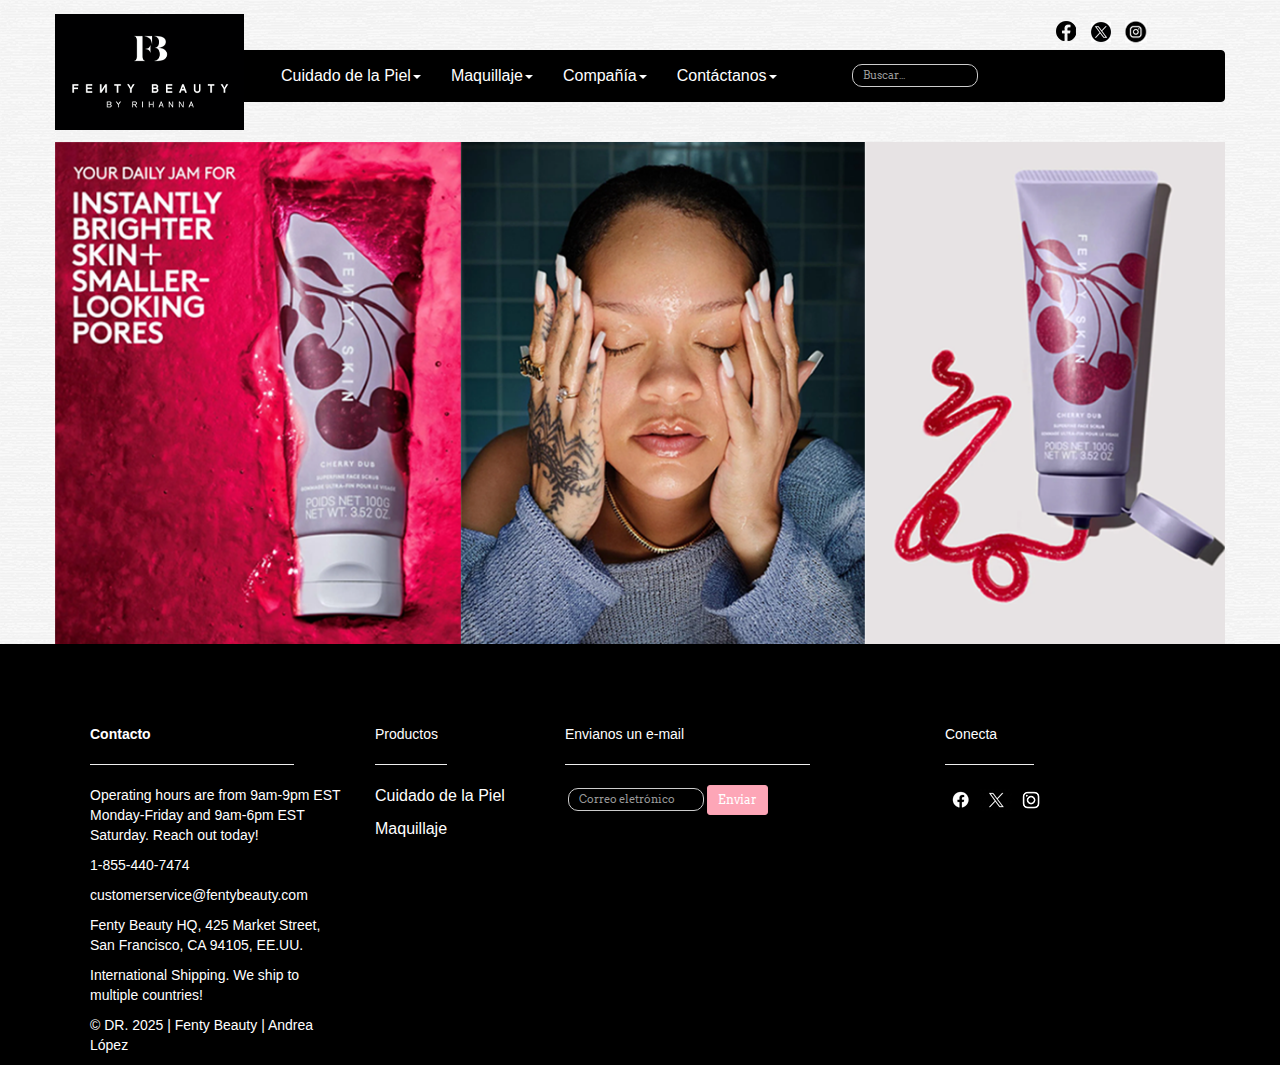
<file: proyecto final/pages/producto1.html>
<!DOCTYPE html>
<html lang="en">
  <head>
    <meta charset="utf-8">
    <meta http-equiv="X-UA-Compatible" content="IE=edge">
    <meta name="viewport" content="width=device-width, initial-scale=1">
    <title>Mascarilla + Tratamientos | Fenty Beauty:</title>
    
    <link href="../css/bootstrap.css" rel="stylesheet">
    <link href="../css/estilos.css" rel="stylesheet">
    <link href='http://fonts.googleapis.com/css?family=Arvo' rel='stylesheet' type='text/css'>
  </head>
  <body>
    <!--inicia contenedor principal-->
    <div class="container fondo">
        <div class="container"><!--div para el header-->
          <header>
            <div class="toolbar">
            <a href="file:///C:/Users/Colibecas/OneDrive/Documentos/PROYECTO%20FINAL%20DISE%C3%91O%20WEB/proyecto%20final/index.html"><img src="../img/logo_v1.png" class="img-responsive" alt="Responsive image"></a>
            </div>
            <br>
            <div class="row">
                    <div class="col-md-1"></div>
                    <div class="col-md-1"></div>
                    <div class="col-md-1"></div>
                    <div class="col-md-1"></div>
                    <div class="col-md-1"></div>
                    <div class="col-md-1"></div>
                    <div class="col-md-1"></div>
                    <div class="col-md-1"></div>
                    <div class="col-md-1"></div>
                    <div class="col-md-1"></div>
                    <div class="col-md-2">
                      <a href="https://www.facebook.com/fentybeauty/?locale=es_LA" target="_blank"><img src="../img/icon-f.png"></a>
                      <a href="https://x.com/fentybeauty?lang=es"><img src="../img/icon-t.png"></a>
                      <a href="https://www.instagram.com/fentybeauty/?hl=es" target="_blank"><img src="../img/icon-in.png"></a>
                    </div>
            </div>
          </header>
        </div><!--termina div para el header-->
        <div class="container"><!--div para el menu-->
                            <nav class="navbar navbar-inverse">
                    <div class="container">
                      <!-- Brand and toggle get grouped for better mobile display -->
                      <div class="navbar-header">
                        <button type="button" class="navbar-toggle collapsed" data-toggle="collapse" data-target="#bs-example-navbar-collapse-1" aria-expanded="false">
                          <span class="sr-only">Toggle navigation</span>
                          <span class="icon-bar"></span>
                          <span class="icon-bar"></span>
                          <span class="icon-bar"></span>
                        </button>
                        <a class="navbar-brand"></a>
                        <a class="navbar-brand"></a>
                        <a class="navbar-brand"></a>
                        <a class="navbar-brand"></a>
                        <a class="navbar-brand"></a>
                        <a class="navbar-brand"></a>
                        <a class="navbar-brand"></a>
                        <a class="navbar-brand"></a>
                        <a class="navbar-brand"></a>
                        <a class="navbar-brand"></a>
                        <a class="navbar-brand"></a>
                        <a class="navbar-brand"></a>
                        <a class="navbar-brand"></a>
                        <a class="navbar-brand"></a>
                      </div>

                      <!-- Collect the nav links, forms, and other content for toggling -->
                      <div class="collapse navbar-collapse" id="bs-example-navbar-collapse-1">
                        <ul class="nav navbar-nav">
                          <li class="dropdown">
                            <a href="#" class="dropdown-toggle" data-toggle="dropdown" role="button" aria-haspopup="true" aria-expanded="false">Cuidado de la Piel<span class="caret"></span></a>
                            <ul class="dropdown-menu">
                              <li><a href="producto1.html">Mascarilla + Tratamientos</a></li>
                              <li role="separator" class="divider"></li>
                              <li><a href="producto2.html">Limpiador facial</a></li>
                            </ul>
                          </li>
                          
                          <li class="dropdown">
                            <a href="#" class="dropdown-toggle" data-toggle="dropdown" role="button" aria-haspopup="true" aria-expanded="false">Maquillaje<span class="caret"></span></a>
                            <ul class="dropdown-menu">
                              <li><a href="historia.html">Base</a></li>
                              <li role="separator" class="divider"></li>
                              <li><a href="mision.html">Corrector</a></li>
                              <li role="separator" class="divider"></li>
                              <li><a href="valores.html">Labiales</a></li>
                            </ul>
                          </li>
                          <li class="dropdown">
                            <a href="#" class="dropdown-toggle" data-toggle="dropdown" role="button" aria-haspopup="true" aria-expanded="false">Compañía<span class="caret"></span></a>
                            <ul class="dropdown-menu">
                              <li><a href="sabias.html">Acerca de</a></li>
                              <li role="separator" class="divider"></li>
                              <li><a href="faq.html">Preguntas frecuentes</a></li>
                            </ul>
                          </li>
                          <li class="dropdown">
                            <a href="#" class="dropdown-toggle" data-toggle="dropdown" role="button" aria-haspopup="true" aria-expanded="false">Contáctanos<span class="caret"></span></a>
                            <ul class="dropdown-menu">
                              <li><a href="contactom.html">México</a></li>
                              <li role="separator" class="divider"></li>
                              <li><a href="contactoc.html">Estados Unidos</a></li>
                            </ul>
                          </li>
                          <li><a href="#"></a></li>
                          
                          <a class="navbar-brand" ></a>
                          
                        </ul>
                        <ul class="nav navbar-nav navbar-left">
                          <form method="get" action="search.php" class="navbar-form navbar-left" role="search">
                            <div class="form-group">
                              <input type="search" size="18" name="q" results"10" class="form-control input-sm" placeholder="Buscar..." required="required">
                              <!-- <button type="submit" class="btn btn-warning btn-xs">Buscar</button>-->
                            </div>
                          </form>
                          
                        </ul>
                      </div><!-- /.navbar-collapse -->
                    </div><!-- /.container-fluid -->
                  </nav>
        </div><!--termina div para el menu-->
        <div class="container fondo"><!--div para el slider-->
          <br>
              <img src="../img/chilera.png" class="img-responsive" alt="Responsive image">           
        </div><!--termina div para el slider-->
        
    </div><!--termina contenedor principal-->
      <footer class="sombra">
          <div class="container"><!--div para el footer-->
            <div class="row marginf">
                <div class="col-md-3">
                  <b><p>Contacto</p></b>
                  <hr style="color: black; background-color: black; width:80%;" />
                  <p>Operating hours are from 9am-9pm EST Monday-Friday and 9am-6pm EST Saturday. Reach out today!
                    <p>1-855-440-7474</p>
                    <p>customerservice@fentybeauty.com</p>
                    <p>Fenty Beauty HQ, 425 Market Street, San Francisco, CA 94105, EE.UU.</p>
                    <p>International Shipping. We ship to multiple countries!</p>
                    <p>&copy; DR. 2025 | Fenty Beauty | Andrea López</p>
                </div>
                <div class="col-md-2">
                  <p>Productos</p>
                  <hr style="color: black; background-color: black; width:45%;" />
                  <p><a href="producto1.html">Cuidado de la Piel</a></p>
                  <p><a href="historia.html">Maquillaje</a></p>
                </div>
                <div class="col-md-4">
                  <p>Envianos un e-mail</p>
                  <hr style="color: black; background-color: black; width:70%;" />
                    <form class="form-inline" method="post" action="enviamail.php">
                              <div class="form-group">
                                <label for="exampleInputEmail2"></label>
                                <input type="email" class="form-control input-sm fondof" id="exampleInputEmail2" placeholder="Correo eletrónico " name="email" required="required">
                              </div>
                              <button type="submit" class="btn btn-warning btn-sm">Enviar</button>
                    </form>
                </div>
                <div class="col-md-3">
                  <p>Conecta</p>
                  <hr style="color: black; background-color: black; width:35%;" />
                       <a href="https://www.facebook.com/fentybeauty/?locale=es_LA" target="_blank"><img src="../img/face.png"></a>
                      <a href="https://x.com/fentybeauty?lang=es" target="_blank"><img src="../img/twi.png"></a>
                      <a href="https://www.instagram.com/fentybeauty/?hl=es" target="_blank"><img src="../img/in.png"></a>
                </div>
            </div>
        </div><!--termina div para el footer-->

      </footer>
    <script src="../js/jquery.js"></script>
    <script src="../js/bootstrap.min.js"></script>
  </body>
</html>
</file>
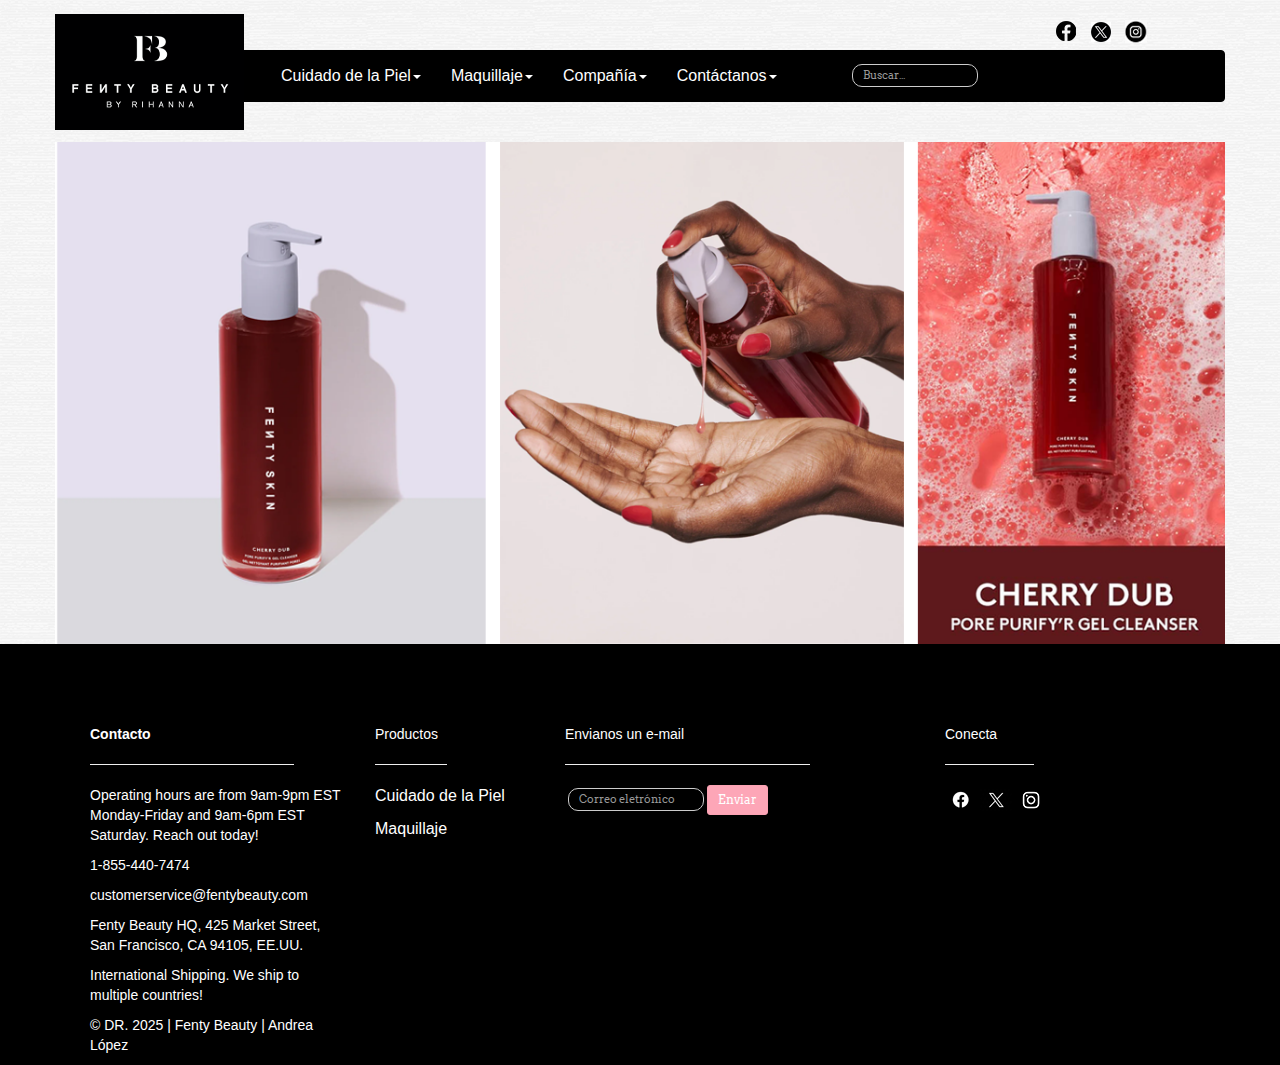
<file: proyecto final/pages/producto2.html>
<!DOCTYPE html>
<html lang="en">
  <head>
    <meta charset="utf-8">
    <meta http-equiv="X-UA-Compatible" content="IE=edge">
    <meta name="viewport" content="width=device-width, initial-scale=1">
    <title>Limpiador facial | Fenty Beauty</title>
    
    <link href="../css/bootstrap.css" rel="stylesheet">
    <link href="../css/estilos.css" rel="stylesheet">
    <link href='http://fonts.googleapis.com/css?family=Arvo' rel='stylesheet' type='text/css'>
  </head>
  <body>
    <!--inicia contenedor principal-->
    <div class="container fondo">
        <div class="container"><!--div para el header-->
          <header>
            <div class="toolbar">
            <a href="file:///C:/Users/Colibecas/OneDrive/Documentos/PROYECTO%20FINAL%20DISE%C3%91O%20WEB/proyecto%20final/index.html"><img src="../img/logo_v1.png" class="img-responsive" alt="Responsive image"></a>
            </div>
            <br>
            <div class="row">
                    <div class="col-md-1"></div>
                    <div class="col-md-1"></div>
                    <div class="col-md-1"></div>
                    <div class="col-md-1"></div>
                    <div class="col-md-1"></div>
                    <div class="col-md-1"></div>
                    <div class="col-md-1"></div>
                    <div class="col-md-1"></div>
                    <div class="col-md-1"></div>
                    <div class="col-md-1"></div>
                    <div class="col-md-2">
                        <a href="https://www.facebook.com/fentybeauty/?locale=es_LA" target="_blank"><img src="../img/icon-f.png"></a>
                      <a href="https://x.com/fentybeauty?lang=es" target="_blank"><img src="../img/icon-t.png"></a>
                      <a href="https://www.instagram.com/fentybeauty/?hl=es" target="_blank"><img src="../img/icon-in.png"></a>

                    </div>
            </div>
          </header>
        </div><!--termina div para el header-->
        <div class="container"><!--div para el menu-->
                            <nav class="navbar navbar-inverse">
                    <div class="container">
                      <!-- Brand and toggle get grouped for better mobile display -->
                      <div class="navbar-header">
                        <button type="button" class="navbar-toggle collapsed" data-toggle="collapse" data-target="#bs-example-navbar-collapse-1" aria-expanded="false">
                          <span class="sr-only">Toggle navigation</span>
                          <span class="icon-bar"></span>
                          <span class="icon-bar"></span>
                          <span class="icon-bar"></span>
                        </button>
                        <a class="navbar-brand"></a>
                        <a class="navbar-brand"></a>
                        <a class="navbar-brand"></a>
                        <a class="navbar-brand"></a>
                        <a class="navbar-brand"></a>
                        <a class="navbar-brand"></a>
                        <a class="navbar-brand"></a>
                        <a class="navbar-brand"></a>
                        <a class="navbar-brand"></a>
                        <a class="navbar-brand"></a>
                        <a class="navbar-brand"></a>
                        <a class="navbar-brand"></a>
                        <a class="navbar-brand"></a>
                        <a class="navbar-brand"></a>
                      </div>

                      <!-- Collect the nav links, forms, and other content for toggling -->
                      <div class="collapse navbar-collapse" id="bs-example-navbar-collapse-1">
                        <ul class="nav navbar-nav">
                          <li class="dropdown">
                            <a href="#" class="dropdown-toggle" data-toggle="dropdown" role="button" aria-haspopup="true" aria-expanded="false">Cuidado de la Piel<span class="caret"></span></a>
                            <ul class="dropdown-menu">
                              
                              <li><a href="producto1.html">Mascarilla + Tratamientos</a></li>
                              <li role="separator" class="divider"></li>
                              <li><a href="producto2.html">Limpiador facial</a></li>
                            </ul>
                          </li>
                          
                          <li class="dropdown">
                            <a href="#" class="dropdown-toggle" data-toggle="dropdown" role="button" aria-haspopup="true" aria-expanded="false">Maquillaje<span class="caret"></span></a>
                            <ul class="dropdown-menu">
                              <li><a href="historia.html">Rostro</a></li>
                              <li role="separator" class="divider"></li>
                              <li><a href="mision.html">Ojos</a></li>
                              <li role="separator" class="divider"></li>
                              <li><a href="valores.html">Labios</a></li>
                            </ul>
                          </li>
                          <li class="dropdown">
                            <a href="#" class="dropdown-toggle" data-toggle="dropdown" role="button" aria-haspopup="true" aria-expanded="false">Compañía<span class="caret"></span></a>
                            <ul class="dropdown-menu">
                              <li><a href="sabias.html">Acerca de</a></li>
                              <li role="separator" class="divider"></li>
                              <li><a href="faq.html">Preguntas frecuentes</a></li>
                            </ul>
                          </li>
                          <li class="dropdown">
                            <a href="#" class="dropdown-toggle" data-toggle="dropdown" role="button" aria-haspopup="true" aria-expanded="false">Contáctanos<span class="caret"></span></a>
                            <ul class="dropdown-menu">
                              <li><a href="contactom.html">México</a></li>
                              <li role="separator" class="divider"></li>
                              <li><a href="contactoc.html">Estados Unidos</a></li>
                            </ul>
                          </li>
                          <li><a href="#"></a></li>
                          
                          <a class="navbar-brand" ></a>
                          
                        </ul>
                        <ul class="nav navbar-nav navbar-left">
                          <form method="get" action="search.php" class="navbar-form navbar-left" role="search">
                            <div class="form-group">
                              <input type="search" size="18" name="q" results"10" class="form-control input-sm" placeholder="Buscar..." required="required">
                              <!-- <button type="submit" class="btn btn-warning btn-xs">Buscar</button>-->
                            </div>
                          </form>
                          
                        </ul>
                      </div><!-- /.navbar-collapse -->
                    </div><!-- /.container-fluid -->
                  </nav>
        </div><!--termina div para el menu-->
        <div class="container"><!--div para el slider-->
          <br>
              <img src="../img/hersuh.png" class="img-responsive" alt="Responsive image">           
        </div><!--termina div para el slider-->
    </div><!--termina contenedor principal-->
    <footer class="sombra">
      <div class="container"><!--div para el footer-->
            <div class="row marginf">
                <div class="col-md-3">
                  <b><p>Contacto</p></b>
                  <hr style="color: black; background-color: black; width:80%;" />
                  <p>Operating hours are from 9am-9pm EST Monday-Friday and 9am-6pm EST Saturday. Reach out today!
                    <p>1-855-440-7474</p>
                    <p>customerservice@fentybeauty.com</p>
                    <p>Fenty Beauty HQ, 425 Market Street, San Francisco, CA 94105, EE.UU.</p>
                    <p>International Shipping. We ship to multiple countries!</p>
                    <p>&copy; DR. 2025 | Fenty Beauty | Andrea López</p>
                </div>
                <div class="col-md-2">
                  <p>Productos</p>
                  <hr style="color: black; background-color: black; width:45%;" />
                  <p><a href="producto1.html">Cuidado de la Piel</a></p>
                  <p><a href="historia.html">Maquillaje</a></p>
                </div>
                <div class="col-md-4">
                  <p>Envianos un e-mail</p>
                  <hr style="color: black; background-color: black; width:70%;" />
                    <form class="form-inline" method="post" action="enviamail.php">
                              <div class="form-group">
                                <label for="exampleInputEmail2"></label>
                                <input type="email" class="form-control input-sm fondof" id="exampleInputEmail2" placeholder="Correo eletrónico " name="email" required="required">
                              </div>
                              <button type="submit" class="btn btn-warning btn-sm">Enviar</button>
                    </form>
                </div>
                <div class="col-md-3">
                  <p>Conecta</p>
                  <hr style="color: black; background-color: black; width:35%;" />
                        <a href="https://www.facebook.com/fentybeauty/?locale=es_LA" target="_blank"><img src="../img/face.png"></a>
                      <a href="https://x.com/fentybeauty?lang=es" target="_blank"><img src="../img/twi.png"></a>
                      <a href="https://www.instagram.com/fentybeauty/?hl=es" target="_blank"><img src="../img/in.png"></a>
                </div>
            </div>
        </div><!--termina div para el footer-->
    </footer>
    <script src="../js/jquery.js"></script>
    <script src="../js/bootstrap.min.js"></script>
  </body>
</html>
</file>
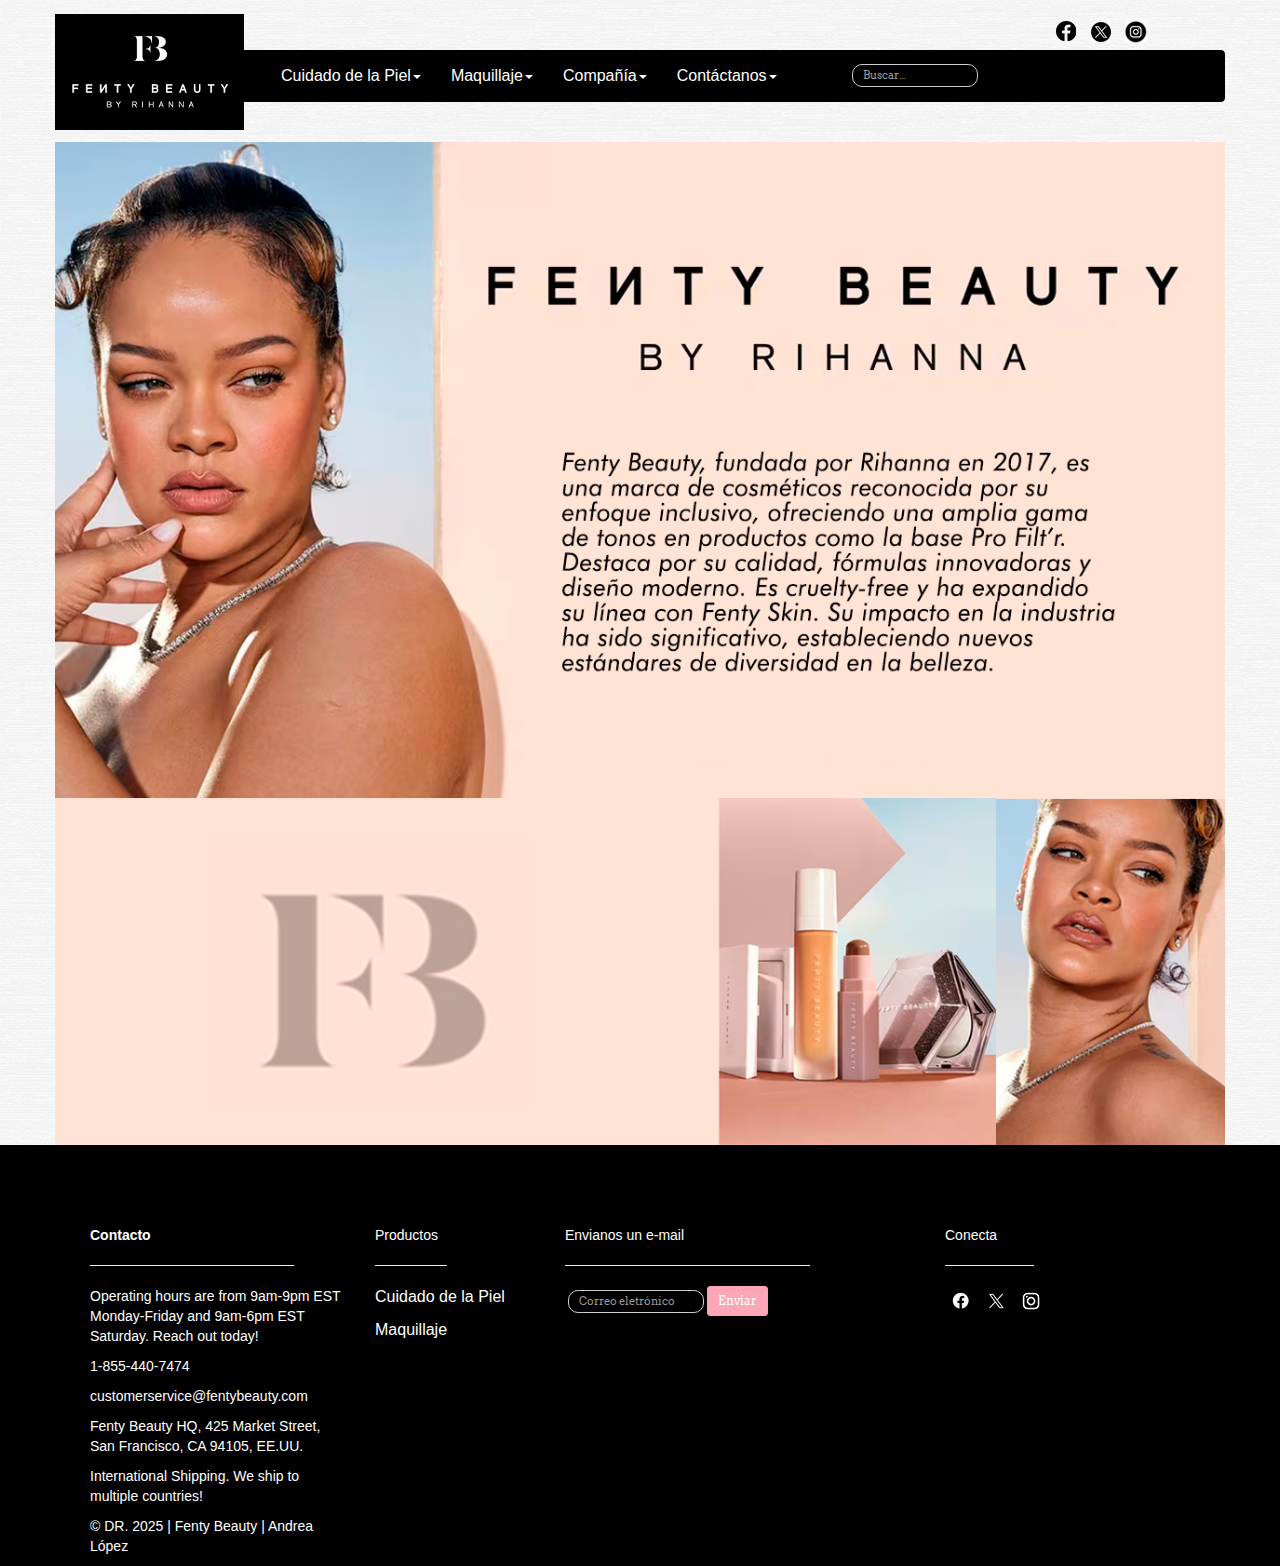
<file: proyecto final/pages/sabias.html>
<!DOCTYPE html>
<html lang="en">
  <head>
    <meta charset="utf-8">
    <meta http-equiv="X-UA-Compatible" content="IE=edge">
    <meta name="viewport" content="width=device-width, initial-scale=1">
    <title>Acerca de | Fenty Beauty</title>
    
    <link href="../css/bootstrap.css" rel="stylesheet">
    <link href="../css/estilos.css" rel="stylesheet">
    <link href='http://fonts.googleapis.com/css?family=Arvo' rel='stylesheet' type='text/css'>
  </head>
  <body>
    <!--inicia contenedor principal-->
    <div class="container">
        <div class="container"><!--div para el header-->
          <header>
            <div class="toolbar">
            <a href="file:///C:/Users/Colibecas/OneDrive/Documentos/PROYECTO%20FINAL%20DISE%C3%91O%20WEB/proyecto%20final/index.html"><img src="../img/logo_v1.png" class="img-responsive" alt="Responsive image"></a>
            </div>
            <br>
            <div class="row">
                    <div class="col-md-1"></div>
                    <div class="col-md-1"></div>
                    <div class="col-md-1"></div>
                    <div class="col-md-1"></div>
                    <div class="col-md-1"></div>
                    <div class="col-md-1"></div>
                    <div class="col-md-1"></div>
                    <div class="col-md-1"></div>
                    <div class="col-md-1"></div>
                    <div class="col-md-1"></div>
                    <div class="col-md-2">
                         <a href="https://www.facebook.com/fentybeauty/?locale=es_LA" target="_blank"><img src="../img/icon-f.png"></a>
                      <a href="https://x.com/fentybeauty?lang=es" target="_blank"><img src="../img/icon-t.png"></a>
                      <a href="https://www.instagram.com/fentybeauty/?hl=es" target="_blank"><img src="../img/icon-in.png"></a>

                    </div>
            </div>
          </header>
        </div><!--termina div para el header-->
        <div class="container fondo"><!--div para el menu-->
                            <nav class="navbar navbar-inverse">
                    <div class="container">
                      <!-- Brand and toggle get grouped for better mobile display -->
                      <div class="navbar-header">
                        <button type="button" class="navbar-toggle collapsed" data-toggle="collapse" data-target="#bs-example-navbar-collapse-1" aria-expanded="false">
                          <span class="sr-only">Toggle navigation</span>
                          <span class="icon-bar"></span>
                          <span class="icon-bar"></span>
                          <span class="icon-bar"></span>
                        </button>
                        <a class="navbar-brand"></a>
                        <a class="navbar-brand"></a>
                        <a class="navbar-brand"></a>
                        <a class="navbar-brand"></a>
                        <a class="navbar-brand"></a>
                        <a class="navbar-brand"></a>
                        <a class="navbar-brand"></a>
                        <a class="navbar-brand"></a>
                        <a class="navbar-brand"></a>
                        <a class="navbar-brand"></a>
                        <a class="navbar-brand"></a>
                        <a class="navbar-brand"></a>
                        <a class="navbar-brand"></a>
                        <a class="navbar-brand"></a>
                      </div>

                      <!-- Collect the nav links, forms, and other content for toggling -->
                      <div class="collapse navbar-collapse" id="bs-example-navbar-collapse-1">
                        <ul class="nav navbar-nav">
                          <li class="dropdown">
                            <a href="#" class="dropdown-toggle" data-toggle="dropdown" role="button" aria-haspopup="true" aria-expanded="false">Cuidado de la Piel<span class="caret"></span></a>
                            <ul class="dropdown-menu">
                              
                              <li><a href="producto1.html">Mascarilla + Tratamientos</a></li>
                              <li role="separator" class="divider"></li>
                              <li><a href="producto2.html">Limpiador facial</a></li>
                            </ul>
                          </li>
                          
                          <li class="dropdown">
                            <a href="#" class="dropdown-toggle" data-toggle="dropdown" role="button" aria-haspopup="true" aria-expanded="false">Maquillaje<span class="caret"></span></a>
                            <ul class="dropdown-menu">
                              <li><a href="historia.html">Rostro</a></li>
                              <li role="separator" class="divider"></li>
                              <li><a href="mision.html">Ojos</a></li>
                              <li role="separator" class="divider"></li>
                              <li><a href="valores.html">Labios</a></li>
                            </ul>
                          </li>
                          <li class="dropdown">
                            <a href="#" class="dropdown-toggle" data-toggle="dropdown" role="button" aria-haspopup="true" aria-expanded="false">Compañía<span class="caret"></span></a>
                            <ul class="dropdown-menu">
                              <li><a href="sabias.html">Acerca de</a></li>
                              <li role="separator" class="divider"></li>
                              <li><a href="faq.html">Preguntas frecuentes</a></li>
                            </ul>
                          </li>
                          <li class="dropdown">
                            <a href="#" class="dropdown-toggle" data-toggle="dropdown" role="button" aria-haspopup="true" aria-expanded="false">Contáctanos<span class="caret"></span></a>
                            <ul class="dropdown-menu">
                              <li><a href="contactom.html">México</a></li>
                              <li role="separator" class="divider"></li>
                              <li><a href="contactoc.html">Estados Unidos</a></li>
                            </ul>
                          </li>
                          <li><a href="#"></a></li>
                          
                          <a class="navbar-brand" ></a>
                          
                        </ul>
                        <ul class="nav navbar-nav navbar-left">
                          <form method="get" action="search.php" class="navbar-form navbar-left" role="search">
                            <div class="form-group">
                              <input type="search" size="18" name="q" results"10" class="form-control input-sm" placeholder="Buscar..." required="required">
                              <!-- <button type="submit" class="btn btn-warning btn-xs">Buscar</button>-->
                            </div>
                          </form>
                          
                        </ul>
                      </div><!-- /.navbar-collapse -->
                    </div><!-- /.container-fluid -->
                  </nav>
        </div><!--termina div para el menu-->
        <div class="container fondo"><!--div para el slider-->
          <br>
              <img src="../img/sabias.png" class="img-responsive" alt="Responsive image">           
        </div><!--termina div para el slider-->
    </div><!--termina contenedor principal-->
    <footer class="sombra">
         <div class="container"><!--div para el footer-->
            <div class="row marginf">
                <div class="col-md-3">
                  <b><p>Contacto</p></b>
                  <hr style="color: black; background-color: black; width:80%;" />
                  <p>Operating hours are from 9am-9pm EST Monday-Friday and 9am-6pm EST Saturday. Reach out today!
                    <p>1-855-440-7474</p>
                    <p>customerservice@fentybeauty.com</p>
                    <p>Fenty Beauty HQ, 425 Market Street, San Francisco, CA 94105, EE.UU.</p>
                    <p>International Shipping. We ship to multiple countries!</p>
                    <p>&copy; DR. 2025 | Fenty Beauty | Andrea López</p>
                </div>
                <div class="col-md-2">
                  <p>Productos</p>
                  <hr style="color: black; background-color: black; width:45%;" />
                  <p><a href="producto1.html">Cuidado de la Piel</a></p>
                  <p><a href="historia.html">Maquillaje</a></p>
                </div>
                <div class="col-md-4">
                  <p>Envianos un e-mail</p>
                  <hr style="color: black; background-color: black; width:70%;" />
                    <form class="form-inline" method="post" action="enviamail.php">
                              <div class="form-group">
                                <label for="exampleInputEmail2"></label>
                                <input type="email" class="form-control input-sm fondof" id="exampleInputEmail2" placeholder="Correo eletrónico " name="email" required="required">
                              </div>
                              <button type="submit" class="btn btn-warning btn-sm">Enviar</button>
                    </form>
                </div>
                <div class="col-md-3">
                  <p>Conecta</p>
                  <hr style="color: black; background-color: black; width:35%;" />
                       <a href="https://www.facebook.com/fentybeauty/?locale=es_LA" target="_blank"><img src="../img/face.png"></a>
                      <a href="https://x.com/fentybeauty?lang=es" target="_blank"><img src="../img/twi.png"></a>
                      <a href="https://www.instagram.com/fentybeauty/?hl=es" target="_blank"><img src="../img/in.png"></a>
                </div>
            </div>
        </div><!--termina div para el footer-->
    </footer>
    <script src="../js/jquery.js"></script>
    <script src="../js/bootstrap.min.js"></script>
  </body>
</html>
</file>
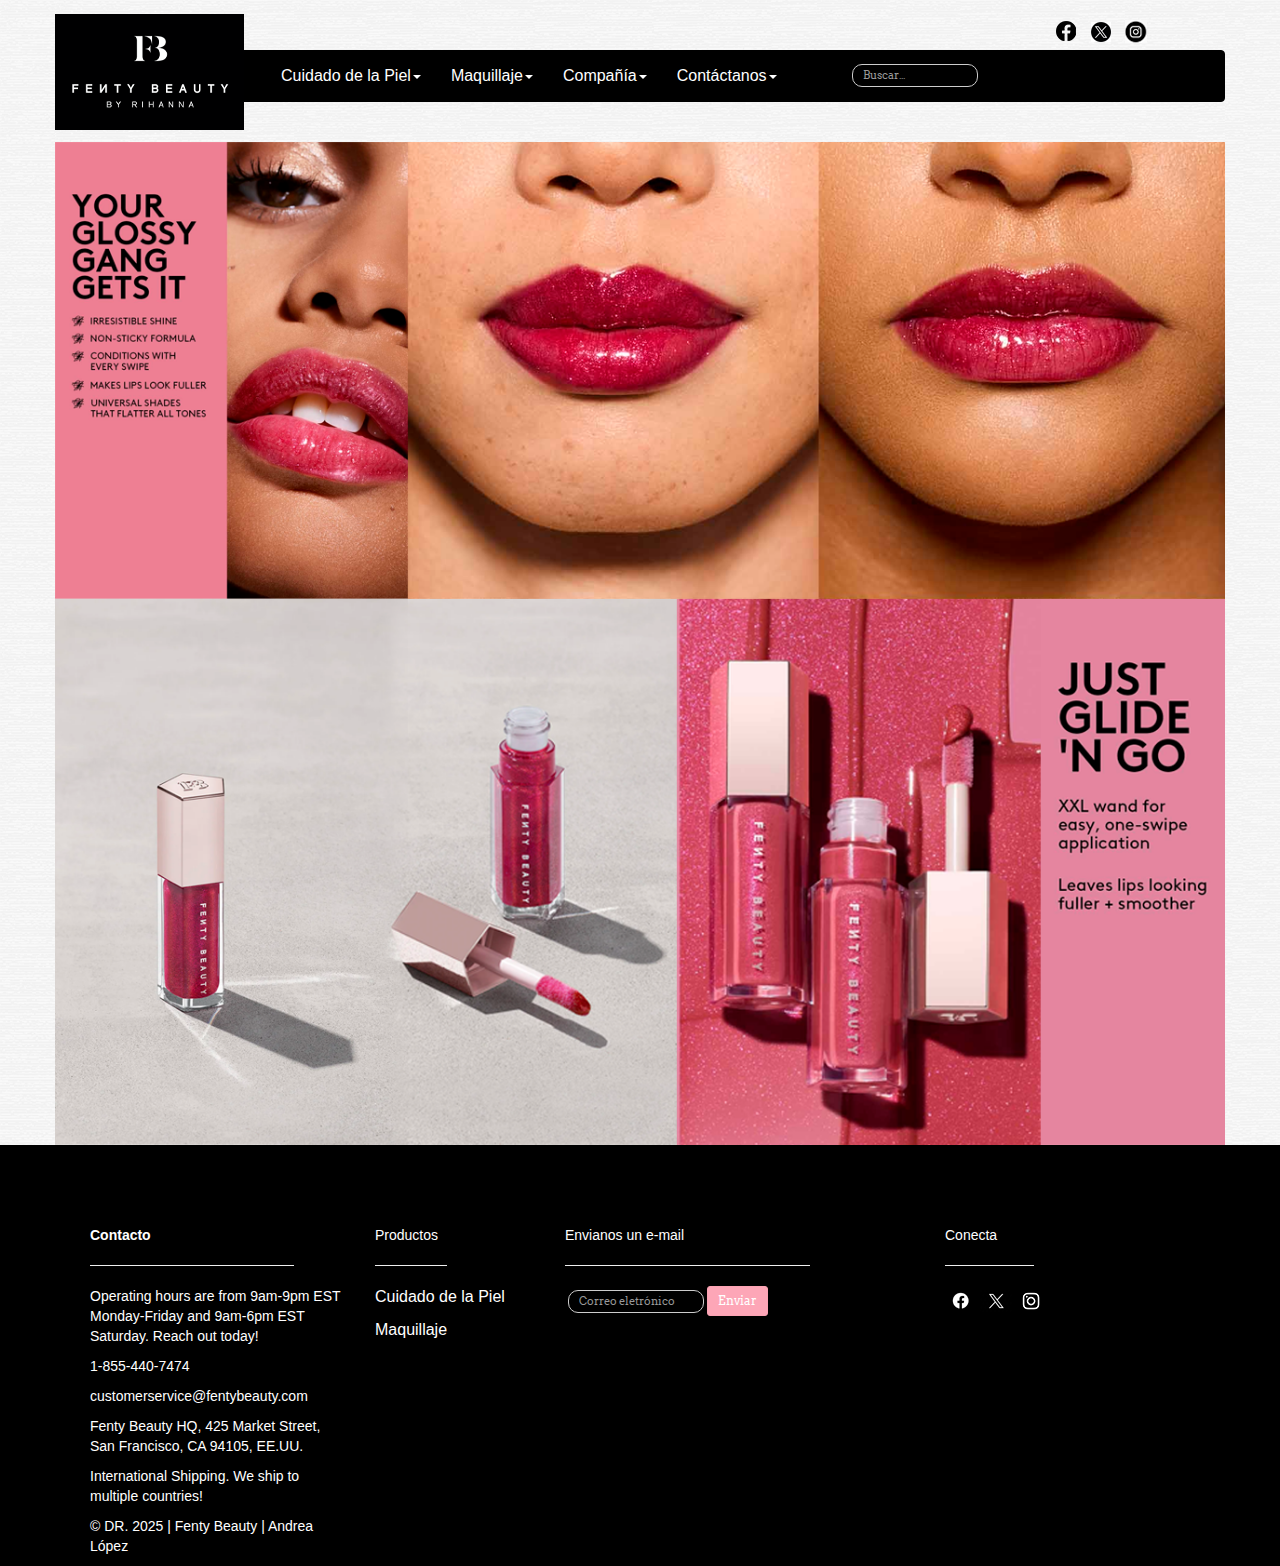
<file: proyecto final/pages/valores.html>
<!DOCTYPE html>
<html lang="en">
  <head>
    <meta charset="utf-8">
    <meta http-equiv="X-UA-Compatible" content="IE=edge">
    <meta name="viewport" content="width=device-width, initial-scale=1">
    <title>Labios | Fenty Beauty</title>
    
    <link href="../css/bootstrap.css" rel="stylesheet">
    <link href="../css/estilos.css" rel="stylesheet">
    <link href='http://fonts.googleapis.com/css?family=Arvo' rel='stylesheet' type='text/css'>
  </head>
  <body>
    <!--inicia contenedor principal-->
    <div class="container">
        <div class="container"><!--div para el header-->
          <header>
            <div class="toolbar">
            <a href="file:///C:/Users/Colibecas/OneDrive/Documentos/PROYECTO%20FINAL%20DISE%C3%91O%20WEB/proyecto%20final/index.html"><img src="../img/logo_v1.png" class="img-responsive" alt="Responsive image"></a>
            </div>
            <br>
            <div class="row">
                    <div class="col-md-1"></div>
                    <div class="col-md-1"></div>
                    <div class="col-md-1"></div>
                    <div class="col-md-1"></div>
                    <div class="col-md-1"></div>
                    <div class="col-md-1"></div>
                    <div class="col-md-1"></div>
                    <div class="col-md-1"></div>
                    <div class="col-md-1"></div>
                    <div class="col-md-1"></div>
                    <div class="col-md-2">
                         <a href="https://www.facebook.com/fentybeauty/?locale=es_LA" target="_blank"><img src="../img/icon-f.png"></a>
                      <a href="https://x.com/fentybeauty?lang=es" target="_blank"><img src="../img/icon-t.png"></a>
                      <a href="https://www.instagram.com/fentybeauty/?hl=es" target="_blank"><img src="../img/icon-in.png"></a>

                    </div>
            </div>
          </header>
        </div><!--termina div para el header-->
        <div class="container fondo"><!--div para el menu-->
                            <nav class="navbar navbar-inverse">
                    <div class="container">
                      <!-- Brand and toggle get grouped for better mobile display -->
                      <div class="navbar-header">
                        <button type="button" class="navbar-toggle collapsed" data-toggle="collapse" data-target="#bs-example-navbar-collapse-1" aria-expanded="false">
                          <span class="sr-only">Toggle navigation</span>
                          <span class="icon-bar"></span>
                          <span class="icon-bar"></span>
                          <span class="icon-bar"></span>
                        </button>
                        <a class="navbar-brand"></a>
                        <a class="navbar-brand"></a>
                        <a class="navbar-brand"></a>
                        <a class="navbar-brand"></a>
                        <a class="navbar-brand"></a>
                        <a class="navbar-brand"></a>
                        <a class="navbar-brand"></a>
                        <a class="navbar-brand"></a>
                        <a class="navbar-brand"></a>
                        <a class="navbar-brand"></a>
                        <a class="navbar-brand"></a>
                        <a class="navbar-brand"></a>
                        <a class="navbar-brand"></a>
                        <a class="navbar-brand"></a>
                      </div>

                      <!-- Collect the nav links, forms, and other content for toggling -->
                      <div class="collapse navbar-collapse" id="bs-example-navbar-collapse-1">
                        <ul class="nav navbar-nav">
                          <li class="dropdown">
                            <a href="#" class="dropdown-toggle" data-toggle="dropdown" role="button" aria-haspopup="true" aria-expanded="false">Cuidado de la Piel<span class="caret"></span></a>
                            <ul class="dropdown-menu">
                              
                              <li><a href="producto1.html">Mascarilla + Tratamientos</a></li>
                              <li role="separator" class="divider"></li>
                              <li><a href="producto2.html">Limpaidor facial</a></li>
                            </ul>
                          </li>
                          
                          <li class="dropdown">
                            <a href="#" class="dropdown-toggle" data-toggle="dropdown" role="button" aria-haspopup="true" aria-expanded="false">Maquillaje<span class="caret"></span></a>
                            <ul class="dropdown-menu">
                              <li><a href="historia.html">Rostro</a></li>
                              <li role="separator" class="divider"></li>
                              <li><a href="mision.html">Ojos</a></li>
                              <li role="separator" class="divider"></li>
                              <li><a href="valores.html">Labios</a></li>
                            </ul>
                          </li>
                          <li class="dropdown">
                            <a href="#" class="dropdown-toggle" data-toggle="dropdown" role="button" aria-haspopup="true" aria-expanded="false">Compañía<span class="caret"></span></a>
                            <ul class="dropdown-menu">
                              <li><a href="sabias.html">Acerca de</a></li>
                              <li role="separator" class="divider"></li>
                              <li><a href="faq.html">Preguntas frecuentes</a></li>
                            </ul>
                          </li>
                          <li class="dropdown">
                            <a href="#" class="dropdown-toggle" data-toggle="dropdown" role="button" aria-haspopup="true" aria-expanded="false">Contáctanos<span class="caret"></span></a>
                            <ul class="dropdown-menu">
                              <li><a href="#">México</a></li>
                              <li role="separator" class="divider"></li>
                              <li><a href="#">Estados Unidos</a></li>
                            </ul>
                          </li>
                          <li><a href="#"></a></li>
                          
                          <a class="navbar-brand" ></a>
                          
                        </ul>
                        <ul class="nav navbar-nav navbar-left">
                          <form method="get" action="search.php" class="navbar-form navbar-left" role="search">
                            <div class="form-group">
                              <input type="search" size="18" name="q" results"10" class="form-control input-sm" placeholder="Buscar..." required="required">
                              <!-- <button type="submit" class="btn btn-warning btn-xs">Buscar</button>-->
                            </div>
                          </form>
                          
                        </ul>
                      </div><!-- /.navbar-collapse -->
                    </div><!-- /.container-fluid -->
                  </nav>
        </div><!--termina div para el menu-->
        <div class="container fondo"><!--div para el slider-->
          <br>
              <img src="../img/valores.png" class="img-responsive" alt="Responsive image">           
        </div><!--termina div para el slider-->
    </div><!--termina contenedor principal-->
    <footer class="sombra">
         <div class="container"><!--div para el footer-->
            <div class="row marginf">
                <div class="col-md-3">
                  <b><p>Contacto</p></b>
                  <hr style="color: black; background-color: black; width:80%;" />
                  <p>Operating hours are from 9am-9pm EST Monday-Friday and 9am-6pm EST Saturday. Reach out today!
                    <p>1-855-440-7474</p>
                    <p>customerservice@fentybeauty.com</p>
                    <p>Fenty Beauty HQ, 425 Market Street, San Francisco, CA 94105, EE.UU.</p>
                    <p>International Shipping. We ship to multiple countries!</p>
                    <p>&copy; DR. 2025 | Fenty Beauty | Andrea López</p>
                </div>
                <div class="col-md-2">
                  <p>Productos</p>
                  <hr style="color: black; background-color: black; width:45%;" />
                  <p><a href="producto1.html">Cuidado de la Piel</a></p>
                  <p><a href="historia.html">Maquillaje</a></p>
                </div>
                <div class="col-md-4">
                  <p>Envianos un e-mail</p>
                  <hr style="color: black; background-color: black; width:70%;" />
                    <form class="form-inline" method="post" action="enviamail.php">
                              <div class="form-group">
                                <label for="exampleInputEmail2"></label>
                                <input type="email" class="form-control input-sm fondof" id="exampleInputEmail2" placeholder="Correo eletrónico " name="email" required="required">
                              </div>
                              <button type="submit" class="btn btn-warning btn-sm">Enviar</button>
                    </form>
                </div>
                <div class="col-md-3">
                  <p>Conecta</p>
                  <hr style="color: black; background-color: black; width:35%;" />
                        <a href="https://www.facebook.com/fentybeauty/?locale=es_LA" target="_blank"><img src="../img/face.png"></a>
                      <a href="https://x.com/fentybeauty?lang=es" target="_blank"><img src="../img/twi.png"></a>
                      <a href="https://www.instagram.com/fentybeauty/?hl=es" target="_blank"><img src="../img/in.png"></a>
                </div>
            </div>
        </div><!--termina div para el footer-->
    </footer>
    <script src="../js/jquery.js"></script>
    <script src="../js/bootstrap.min.js"></script>
  </body>
</html>
</file>
<file: proyecto final/css/estilos.css>
p{
  font-family:'Gill Sans', 'Gill Sans MT', Calibri, 'Trebuchet MS', sans-serif
}
header{
	background-image: url("../img/fondo.png");
	
}
footer{
	background: #000000;
	color: #fff;
	padding-top: 80px;
	padding: left 30px;
}
.fondo{
	background-image: url("../img/fondo.png");
}
body{
background-image: url("../img/fondo.png");	
}
.marginf{
  padding-right: 10px;
  padding-left: 20px;
  margin-right: auto;
  margin-left: auto;
}
.fondof{
background: #000000;
color: #fff;
}
.toolbar {
position: absolute;
z-index: 10000;
float: left;
margin-top: 14px;
margin-right: 550px;
margin-bottom: 3px;
margin-left: 0px;
} 

a:link {
	text-decoration:none;
	color:#fff;
}

a:visited {
	text-decoration:none;
	color:#fff;
}

a:active {
	text-decoration:none;
	color:#fff;
}

a:hover {
	text-decoration:underline;
	color:#fff;
} 
hr{
	margin-left: 0px;
}
.sombra 
{
 -webkit-box-shadow: inset 5px 12px 8px -7px rgba(0,0,0,0.75);
-moz-box-shadow: inset 5px 12px 8px -7px rgba(0,0,0,0.75);
box-shadow: inset 5px 12px 8px -7px rgba(0,0,0,0.75);
}

a
{font-family: 'Gill Sans', 'Gill Sans MT', Calibri, 'Trebuchet MS', sans-serif; color: #fff;font-size: 16px;}
</file>
